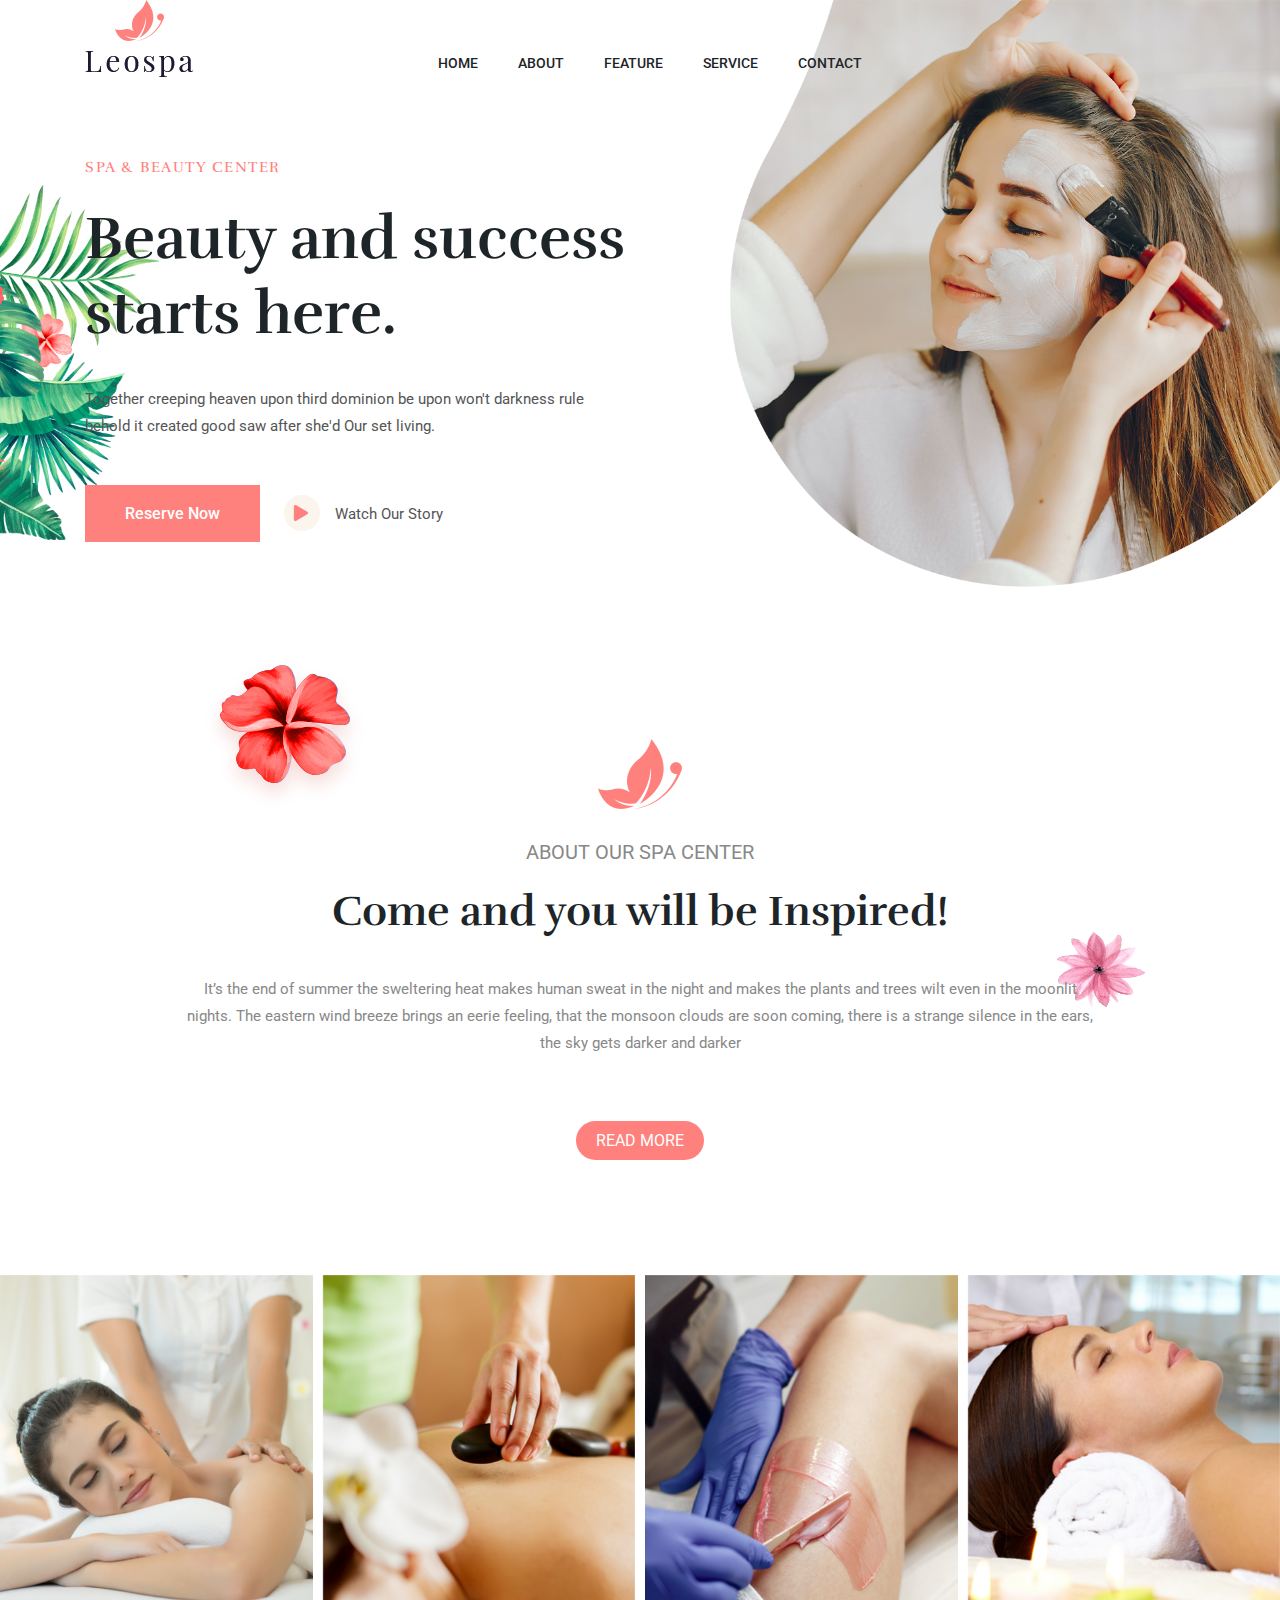
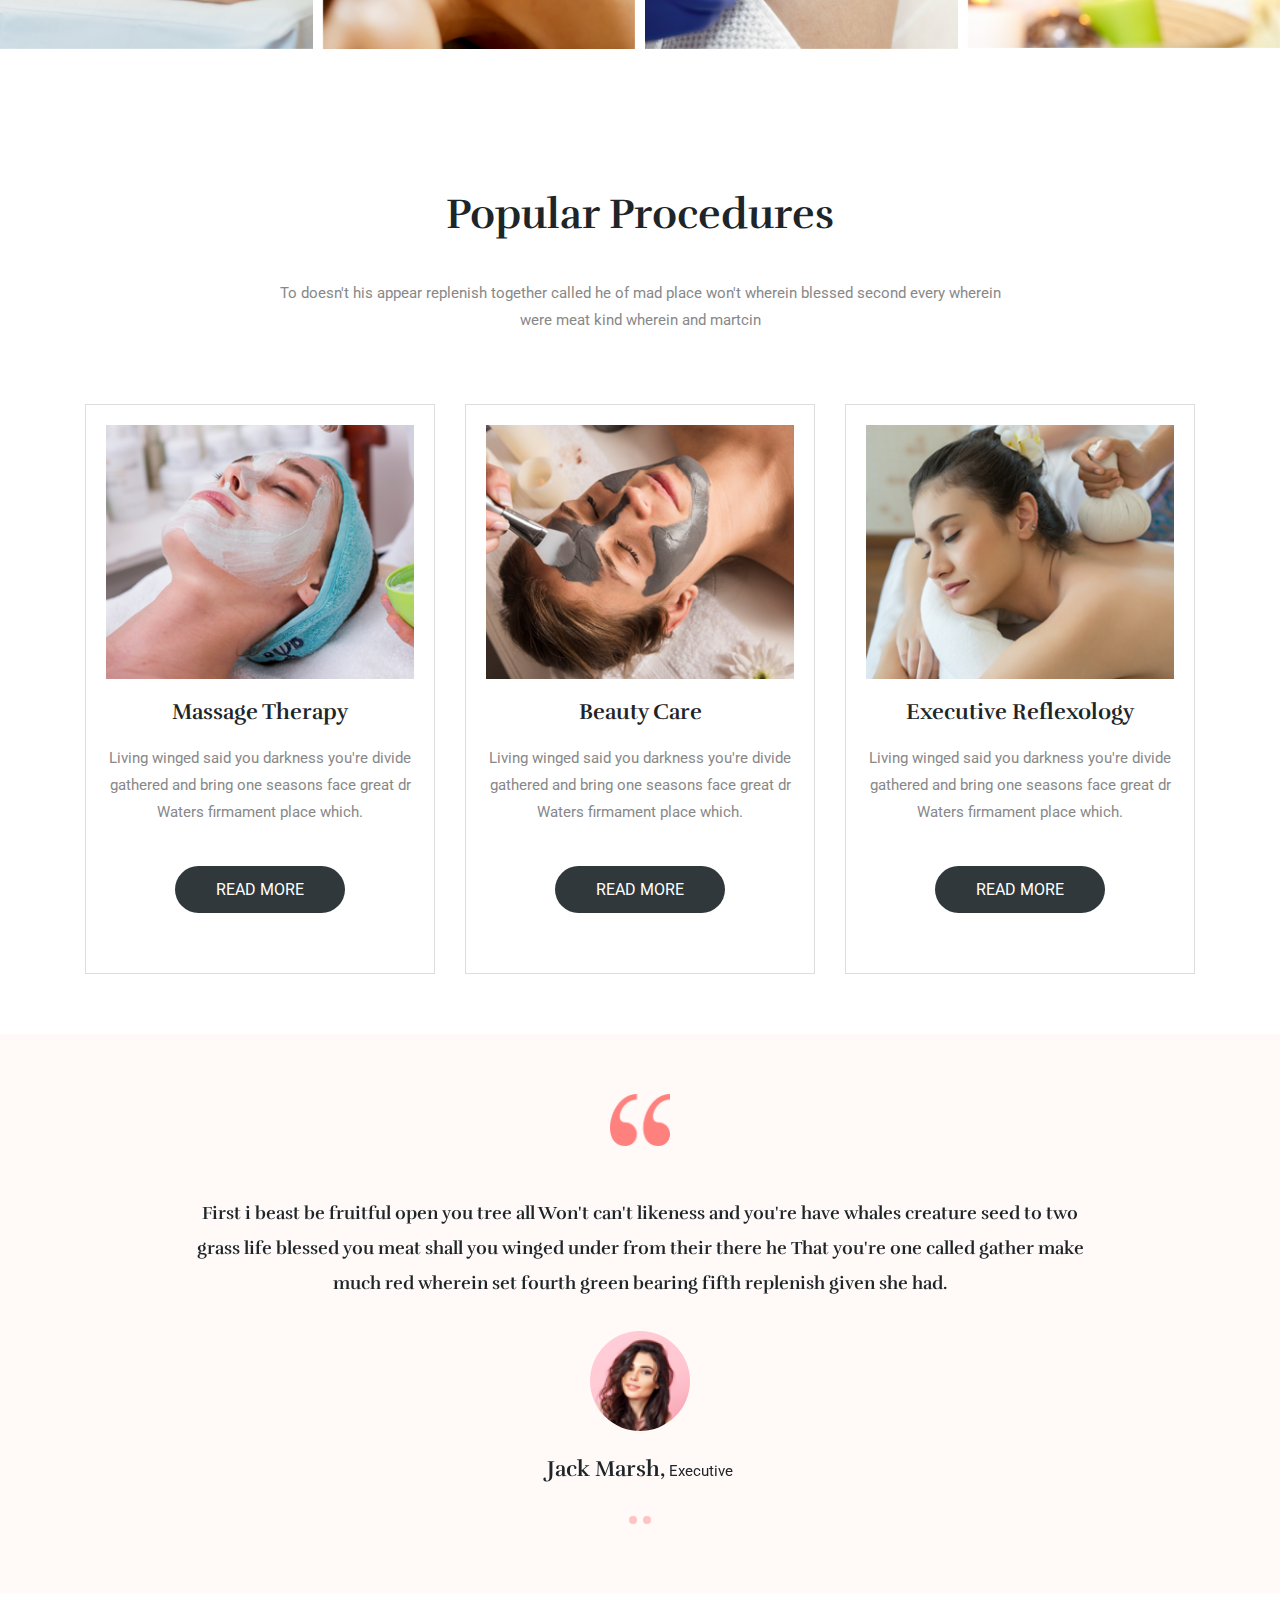
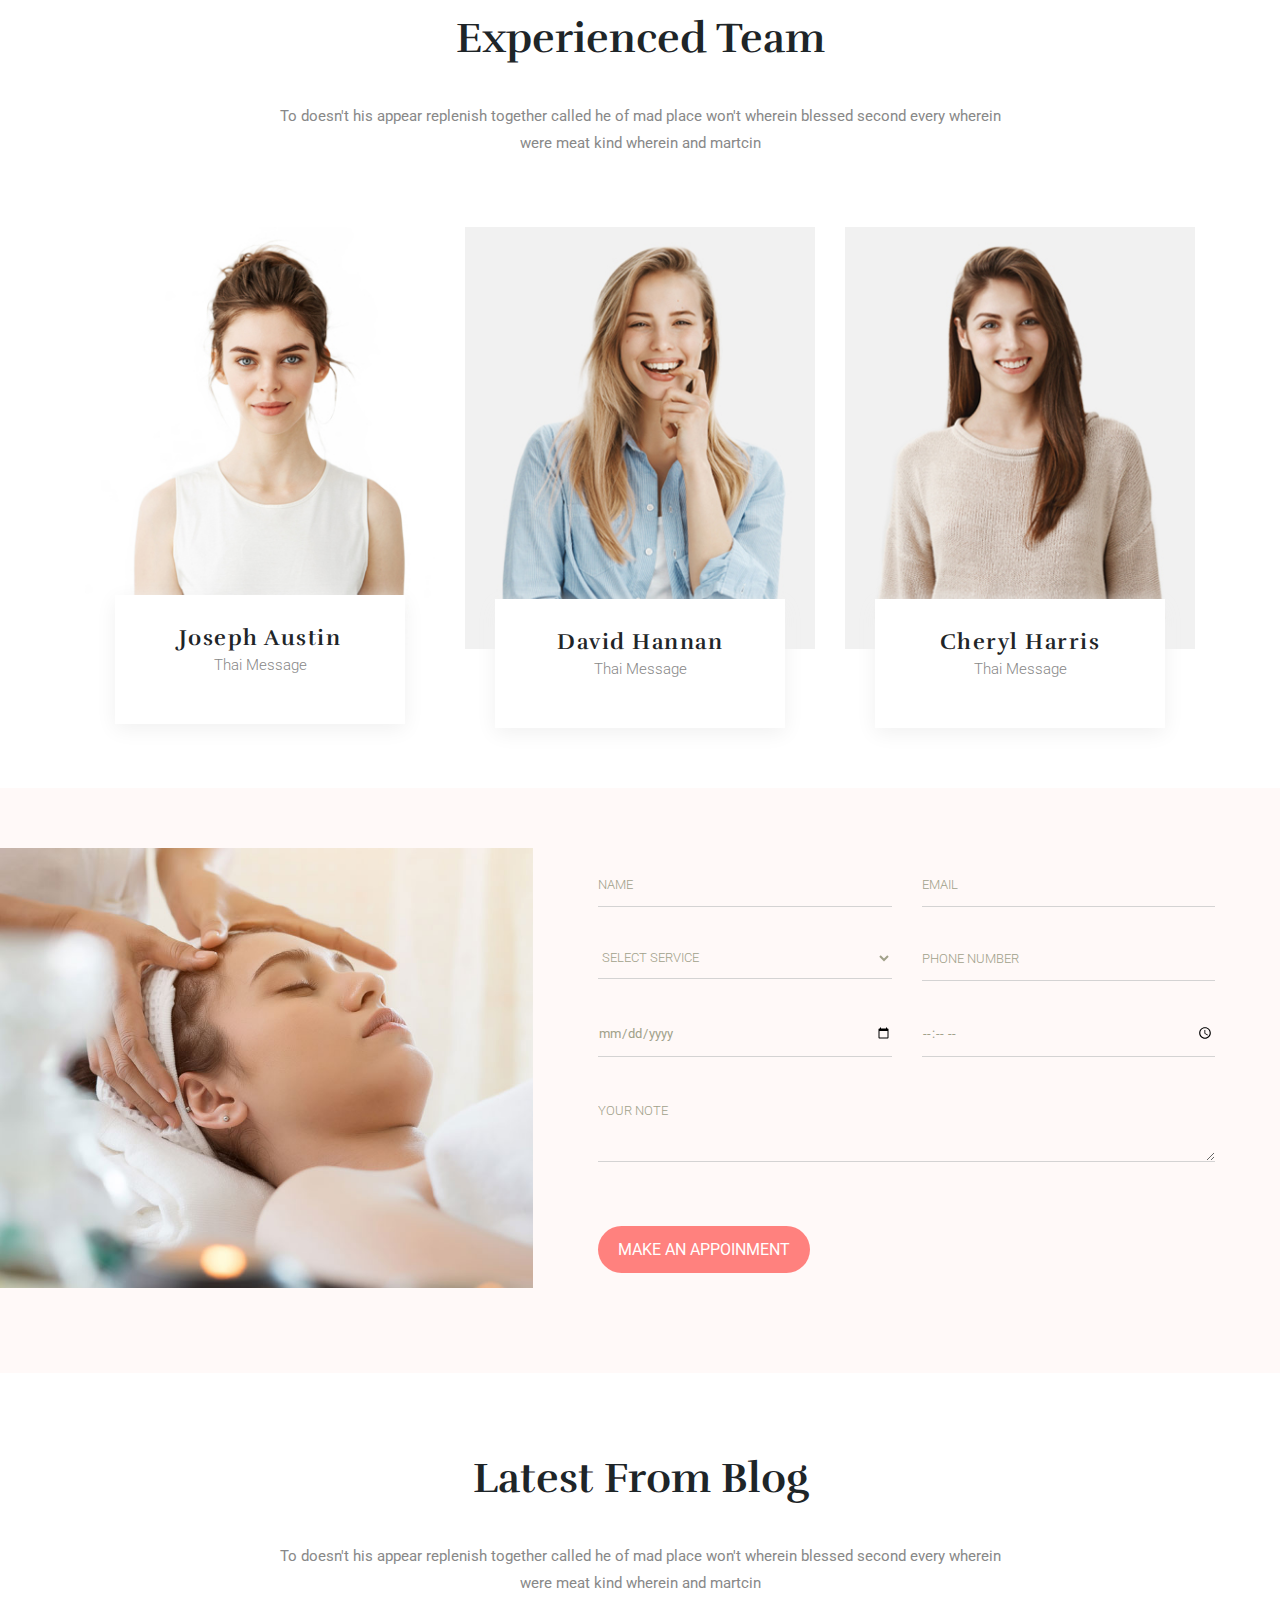
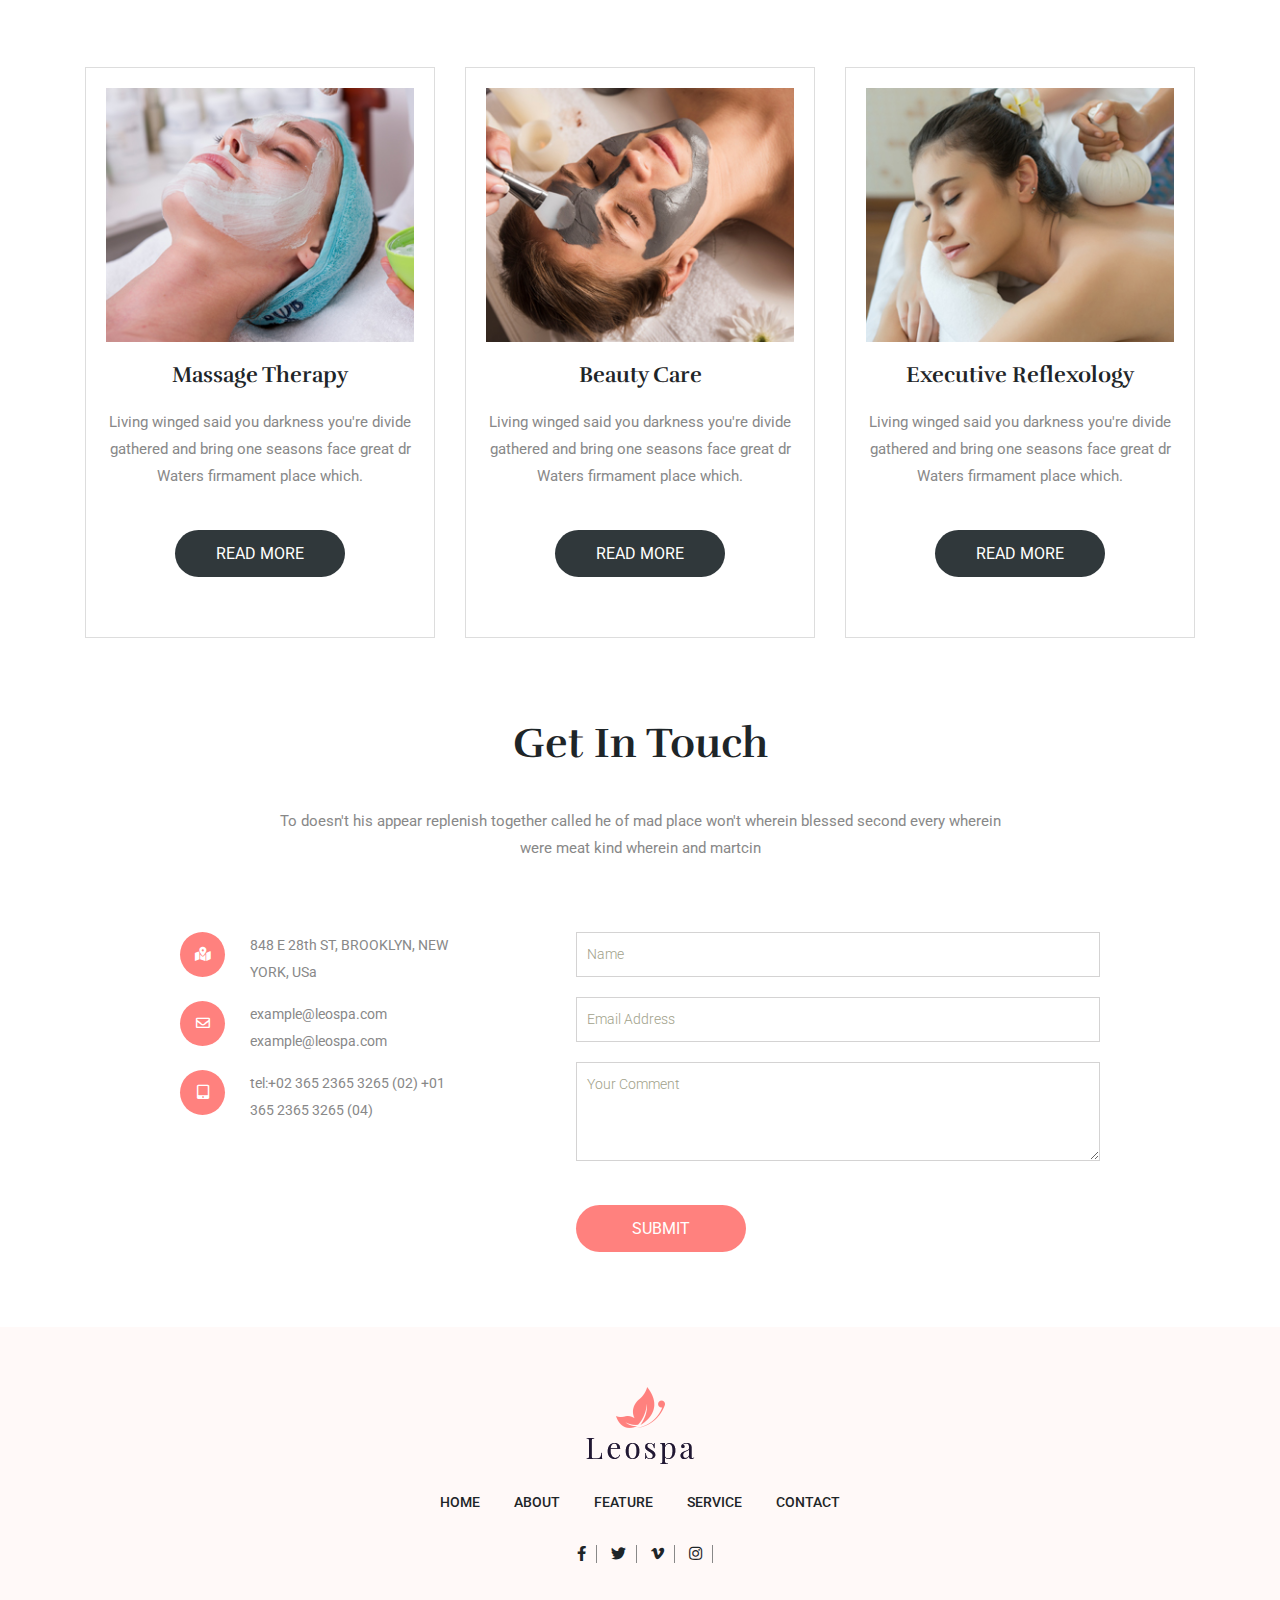
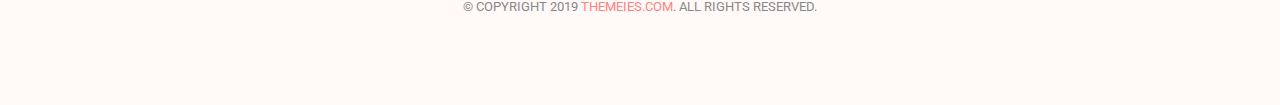
<file: index.html>
<!DOCTYPE html>
<html lang="en">
<head>
	<!--meta tag-->
	<meta charset="UTF-8">
    <meta name="description" content="Free Web tutorials">
    <meta name="keywords" content="HTML,CSS,XML,JavaScript">
    <meta name="author" content="Misrat Jannt">
    <meta name="viewport" content="width=device-width, initial-scale=1.0">
    <!--title-->
	<title>Leospa - Beauty & Success is here</title>
	<!--favicon icon-->
	<link rel="shortcut icon" type="image/x-icon" href="assets/img/favicon.png">
	<!--google fonts-->
    <link href="https://fonts.googleapis.com/css2?family=Roboto:wght@300;400;500;700;900&family=Rufina:wght@400;700&display=swap" rel="stylesheet">
	<!--font awesome-->
    <link rel="stylesheet" href="https://use.fontawesome.com/releases/v5.8.1/css/all.css">
    <!--bootstrap cdn-->
    <link rel="stylesheet" type="text/css" href="https://stackpath.bootstrapcdn.com/bootstrap/4.4.1/css/bootstrap.min.css">
    <!--owl carousel-->
    <link rel="stylesheet" type="text/css" href="assets/css/owl.carousel.min.css">
    <!--resources file(custom css)-->
    <link rel="stylesheet" href="assets/css/style.css">
    <link rel="stylesheet" href="assets/css/responsive.css">

</head>
<body>
    <!--header-section-->
    <header class="header-section">
        <!--nav section-->
        <div class="container clearfix">
            <div class="row">
                <div class="col-md-3">
                    <a href="#" class="logo">
                        <img src="assets/img/logo.png" alt="logo">
                    </a>
                </div>
                <div class="col-md-9">
                    <div class="mobile-responsive">
                        <a href="javascript:void(0)" class="mobile-menu"><i class="fas fa-bars"></i></a>
                        <ul class="main-nav">
                            <li><a href="index.html">Home</a></li>
                            <li><a href="about.html">About</a></li>
                            <li><a href="feature.html">Feature</a></li>
                            <li><a href="service.html">Service</a></li>
                            <li><a href="contact.html">Contact</a></li>
                        </ul>
                    </div>
                </div>
            </div>
        </div>
    </header>
    <!--header section end-->

    <!--banner section start-->
    <section class="banner-section">
        <div class="hero-img">
            <img src="assets/img/spa.png">
        </div>

        <div class="container">
            <div class="row">
                <div class="col-lg-6 col-md-10">
                    <div class="banner-details">
                        <span>SPA & BEAUTY CENTER</span>
                        <h1>Beauty and success starts here.</h1>
                        <p>Together creeping heaven upon third dominion be upon won't darkness rule behold it created good saw after she'd Our set living.</p>
                        <a href="#" class="reserve-btn">Reserve Now</a>
                        <a href="#" class="play-btn"><span><i class="fas fa-play"></i></span>Watch Our Story</a>
                    </div>
                </div>
            </div>
        </div>
    </section>
    <!--banner section end-->

    <!--about section start-->
    <section class="about-section">
        <img src="assets/img/china-rose.png" alt="china-rose" class="china-rose">
        <img src="assets/img/jasmine.png" alt="jasmine" class="jasmine">
        <div class="container">
            <div class="row">
                <div class="col-lg-10 col-md-12 m-auto">
                    <div class="about-heading">
                        <img src="assets/img/butterfly.png" alt="butterfly">
                        <span>ABOUT OUR SPA CENTER</span>
                        <h2 class="title">Come and you will be Inspired!</h2>
                        <p class="description"> It’s the end of summer the sweltering heat makes human sweat in the night and makes the plants and trees wilt even in the moonlit nights. The eastern wind breeze brings an eerie feeling, that the monsoon clouds are soon coming, there is a strange silence in the ears, the sky gets darker and darker</p>
                        <a href="#" class="read-more-btn">Read More</a>
                    </div>
                </div>
            </div>
        </div>
    </section>
    <!--about section end-->

    <!--service section start-->
    <section class="service-section">
        <div class="owl-carousel owl-theme">
            <div class="service-item">
                <img src="assets/img/service1.jpg" alt="service1">
                <div class="service-hover">
                    <img src="assets/img/service-hover-icon.png" alt="hover-icon">
                    <span>Body Treatment</span>
                </div>
            </div>
            <div class="service-item">
                <img src="assets/img/service2.jpg" alt="service1">
                <div class="service-hover">
                    <img src="assets/img/service-hover-icon.png" alt="hover-icon">
                    <span>Body Treatment</span>
                </div>
            </div>
            <div class="service-item">
                <img src="assets/img/service3.jpg" alt="service1">
                <div class="service-hover">
                    <img src="assets/img/service-hover-icon.png" alt="hover-icon">
                    <span>Body Treatment</span>
                </div>
            </div>
            <div class="service-item">
                <img src="assets/img/service4.jpg" alt="service1">
                <div class="service-hover">
                    <img src="assets/img/service-hover-icon.png" alt="hover-icon">
                    <span>Body Treatment</span>
                </div>
            </div>
        </div>
    </section>
    <!--service section end-->

    <!--feature section start-->
    <section class="feature-section">
        <div class="container">
            <div class="row">
                <div class="col-lg-8 col-md-12 m-auto">
                    <div class="feature-heading">
                        <h2 class="title">Popular Procedures</h2>
                        <p class="description">To doesn't his appear replenish together called he of mad place won't wherein blessed second every wherein were meat kind wherein and martcin</p>
                    </div>
                </div>
            </div>
            <div class="row">
                <div class="col-md-4">
                    <div class="feature-item">
                        <img src="assets/img/blog1.jpg" alt="feater-image">
                        <h3>Massage Therapy</h3>
                        <p>Living winged said you darkness you're divide gathered and bring one seasons face great dr Waters firmament place which.</p>
                        <a href="#" class="read-more-btn">Read More</a>
                    </div>
                </div>
                <div class="col-md-4">
                    <div class="feature-item">
                        <img src="assets/img/blog2.jpg" alt="feater-image">
                        <h3>Beauty Care</h3>
                        <p>Living winged said you darkness you're divide gathered and bring one seasons face great dr Waters firmament place which.</p>
                        <a href="#" class="read-more-btn">Read More</a>
                    </div>
                </div>
                <div class="col-md-4">
                    <div class="feature-item">
                        <img src="assets/img/blog3.jpg" alt="feater-image">
                        <h3>Executive Reflexology</h3>
                        <p>Living winged said you darkness you're divide gathered and bring one seasons face great dr Waters firmament place which.</p>
                        <a href="#" class="read-more-btn">Read More</a>
                    </div>
                </div>
            </div>
        </div>  
    </section>
    <!--feature section end-->

    <!--review section start-->
    <section class="review-section">
        <div class="container">
            <div class="owl-carousel">
                <div class="review-box">
                    <div class="quote-icon">
                        <img src="assets/img/quote.png" alt="quote-icon-img">
                    </div>
                    <div class="review">
                        <p>First i beast be fruitful open you tree all Won't can't likeness and you're have whales creature seed to two grass life blessed you meat shall you winged under from their there he That you're one called gather make much red wherein set fourth green bearing fifth replenish given she had.</p>
                    </div>
                    <div class="client">
                        <img src="assets/img/client-1.png" alt="client1">
                        <span><h5>Jack Marsh, </h5> Executive</span>
                    </div>
                </div>
                <div class="review-box">
                    <div class="quote-icon">
                        <img src="assets/img/quote.png" alt="quote-icon-img">
                    </div>
                    <div class="review">
                        <p>First i beast be fruitful open you tree all Won't can't likeness and you're have whales creature seed to two grass life blessed you meat shall you winged under from their there he That you're one called gather make much red wherein set fourth green bearing fifth replenish given she had.</p>
                    </div>
                    <div class="client">
                        <img src="assets/img/client-1.png" alt="client1">
                        <span><h5>Jack Marsh, </h5> Executive</span>
                    </div>
                </div>
            </div>
        </div>
    </section>
    <!--review section end-->

    <!--team section start-->
    <section class="team-section">
        <div class="container">
            <div class="row">
                <div class="col-lg-8 col-md-12 m-auto">
                    <div class="feature-heading">
                        <h2 class="title">Experienced Team</h2>
                        <p class="description">To doesn't his appear replenish together called he of mad place won't wherein blessed second every wherein were meat kind wherein and martcin</p>
                    </div>
                </div>
            </div>
            <div class="row">
                <div class="col-md-4">
                    <div class="team-member">
                        <img src="assets/img/team1.jpg" alt="team-member1">
                        <div class="member-details">
                            <h5>Joseph Austin</h5>
                            <span>Thai Message</span>
                            <div class="member-contact">
                                <ul>
                                    <li><a href="#"><i class="fab fa-facebook-f"></i></a></li>
                                    <li><a href="#"><i class="fab fa-twitter"></i></a></li>
                                    <li><a href="#"><i class="fab fa-google-plus-g"></i></a></li>
                                    <li><a href="#"><i class="fab fa-instagram"></i></a></li>
                                </ul>
                            </div>
                        </div>
                    </div>
                </div>
                <div class="col-md-4">
                    <div class="team-member">
                        <img src="assets/img/team2.jpg" alt="team-member2">
                        <div class="member-details">
                            <h5>David Hannan</h5>
                            <span>Thai Message</span>
                            <div class="member-contact">
                                <ul>
                                    <li><a href="#"><i class="fab fa-facebook-f"></i></a></li>
                                    <li><a href="#"><i class="fab fa-twitter"></i></a></li>
                                    <li><a href="#"><i class="fab fa-google-plus-g"></i></a></li>
                                    <li><a href="#"><i class="fab fa-instagram"></i></a></li>
                                </ul>
                            </div>
                        </div>
                    </div>
                </div>
                <div class="col-md-4">
                    <div class="team-member">
                        <img src="assets/img/team3.jpg" alt="team-member3">
                        <div class="member-details">
                            <h5>Cheryl Harris</h5>
                            <span>Thai Message</span>
                            <div class="member-contact">
                                <ul>
                                    <li><a href="#"><i class="fab fa-facebook-f"></i></a></li>
                                    <li><a href="#"><i class="fab fa-twitter"></i></a></li>
                                    <li><a href="#"><i class="fab fa-google-plus-g"></i></a></li>
                                    <li><a href="#"><i class="fab fa-instagram"></i></a></li>
                                </ul>
                            </div>
                        </div>
                    </div>
                </div>
            </div>
        </div>
    </section>
    <!--team section end-->

    <!--appointment section start-->
    <section class="appointment-section">
        <div class="row m-0">
            <div class="col-lg-5 col-md-0 p-0">
                <div class="contact-img">
                    <img src="assets/img/appointment-img.jpg" alt="appointment-image">
                </div>
            </div>
            <div class="col-lg-7 col-md-12 p-0">
                <div class="appointment-form">
                    <form>
                        <div class="row p-0 m-0">
                            <div class="col-sm-6 col-xs-12">
                                <input type="text" name="name" placeholder="NAME">
                            </div>
                            <div class="col-sm-6 col-xs-12">
                                <input type="email" name="email" placeholder="EMAIL">
                            </div>
                            <div class="col-sm-6 col-xs-12">
                                <select>
                                    <option>SELECT SERVICE</option>
                                    <option>Normal Service</option>
                                    <option>VIP Service</option>
                                </select>
                            </div>
                            <div class="col-sm-6 col-xs-12">
                                <input type="tel" name="email" placeholder="Phone Number">
                            </div>
                            <div class="col-sm-6 col-xs-12">
                                <input type="date" name="date">
                            </div>
                            <div class="col-sm-6 col-xs-12">
                                <input type="time" name="time">
                            </div>
                            <div class="col-sm-12 col-xs-12">
                                <textarea rows="2" placeholder="Your Note"></textarea>
                            </div>
                            
                            <a href="#" class="read-more-btn">Make AN APPOINment</a>       
                        </div>
                    </form>
                </div>
            </div>
        </div>
    </section>
    <!--appointment section end-->

    <!--blog section start-->
    <section class="feature-section">
        <div class="container">
            <div class="row">
                <div class="col-lg-8 col-md-12 m-auto">
                    <div class="blog-heading">
                        <h2 class="title">Latest From Blog</h2>
                        <p class="description">To doesn't his appear replenish together called he of mad place won't wherein blessed second every wherein were meat kind wherein and martcin</p>
                    </div>
                </div>
            </div>
            <div class="row">
                <div class="col-md-4">
                    <div class="feature-item">
                        <img src="assets/img/blog1.jpg" alt="feater-image">
                        <h3>Massage Therapy</h3>
                        <p>Living winged said you darkness you're divide gathered and bring one seasons face great dr Waters firmament place which.</p>
                        <a href="#" class="read-more-btn">Read More</a>
                    </div>
                </div>
                <div class="col-md-4">
                    <div class="feature-item">
                        <img src="assets/img/blog2.jpg" alt="feater-image">
                        <h3>Beauty Care</h3>
                        <p>Living winged said you darkness you're divide gathered and bring one seasons face great dr Waters firmament place which.</p>
                        <a href="#" class="read-more-btn">Read More</a>
                    </div>
                </div>
                <div class="col-md-4">
                    <div class="feature-item">
                        <img src="assets/img/blog3.jpg" alt="feater-image">
                        <h3>Executive Reflexology</h3>
                        <p>Living winged said you darkness you're divide gathered and bring one seasons face great dr Waters firmament place which.</p>
                        <a href="#" class="read-more-btn">Read More</a>
                    </div>
                </div>
            </div>
        </div>  
    </section>
    <!--blog section end-->

    <!--contact section start-->
    <section class="contact-section">
        <div class="container">
            <div class="row">
                <div class="col-lg-8 col-md-12 m-auto">
                    <div class="contact-heading">
                        <h2 class="title">Get In Touch</h2>
                        <p class="description">To doesn't his appear replenish together called he of mad place won't wherein blessed second every wherein were meat kind wherein and martcin</p>
                    </div>
                </div>
            </div>
            <div class="row">
                <div class="col-lg-10 col-md-12 m-auto">
                    <div class="row p-0">
                        <div class="col-md-4 col-sm-6 col-xs-6 col-7">
                            <div class="address">
                                <span><i class="fas fa-map-marked-alt"></i></span>
                                <p>848 E 28th ST, BROOKLYN, NEW YORK, USa</p>
                            </div>
                            <div class="address">
                                <span><i class="far fa-envelope"></i></span>
                                <p>example@leospa.com example@leospa.com</p>
                            </div>
                            <div class="address">
                                <span><i class="fas fa-tablet-alt"></i></span>
                                <p>tel:+02 365 2365 3265 (02) +01 365 2365 3265 (04)</p>
                            </div>  
                        </div>
                        <div class="col-md-7 offset-md-1">
                            <div class="contact-form">
                                <form>
                                    <input type="text" name="name" placeholder="Name">
                                    <input type="email" name="name" placeholder="Email Address">
                                    <textarea rows="3" placeholder="Your comment"></textarea>
                                    <button type="button" class="read-more-btn">Submit</button>
                                </form>
                            </div>
                        </div>
                    </div>
                </div>
            </div>
        </div> 
    </section>
    <!--contact section end-->

    <!--footer section start-->
    <section class="footer-section">
        <div class="container">
            <div class="footer">
                <img src="assets/img/logo.png" alt="footer-logo">
                <div class="footer-nav">
                    <ul>
                        <li><a href="index.html">Home</a></li>
                        <li><a href="about.html">About</a></li>
                        <li><a href="feature.html">Feature</a></li>
                        <li><a href="service.html">Service</a></li>
                        <li><a href="contact.html">Contact</a></li>
                    </ul>
                </div>
                <div class="footer-social-icon">
                    <ul>
                        <li><a href="#"><i class="fab fa-facebook-f"></i></a></li>
                        <li><a href="#"><i class="fab fa-twitter"></i></a></li>
                        <li><a href="#"><i class="fab fa-vimeo-v"></i></a></li>
                        <li><a href="#"><i class="fab fa-instagram"></i></a></li>
                    </ul>
                </div>
                <p>© COPYRIGHT 2019 <a href="#"> THEMEIES.COM</a>. ALL RIGHTS RESERVED.</p>
            </div>
        </div>
    </section>
    <!--footer section start-->


    <!--js script-->
    <script src="https://ajax.googleapis.com/ajax/libs/jquery/3.4.1/jquery.min.js"></script>
    <script src="https://stackpath.bootstrapcdn.com/bootstrap/4.4.1/js/bootstrap.min.js"></script>
    <script src="assets/js/owl.carousel.min.js"></script>
    <script src="assets/js/main.js"></script> 
</body>
</html>
</file>
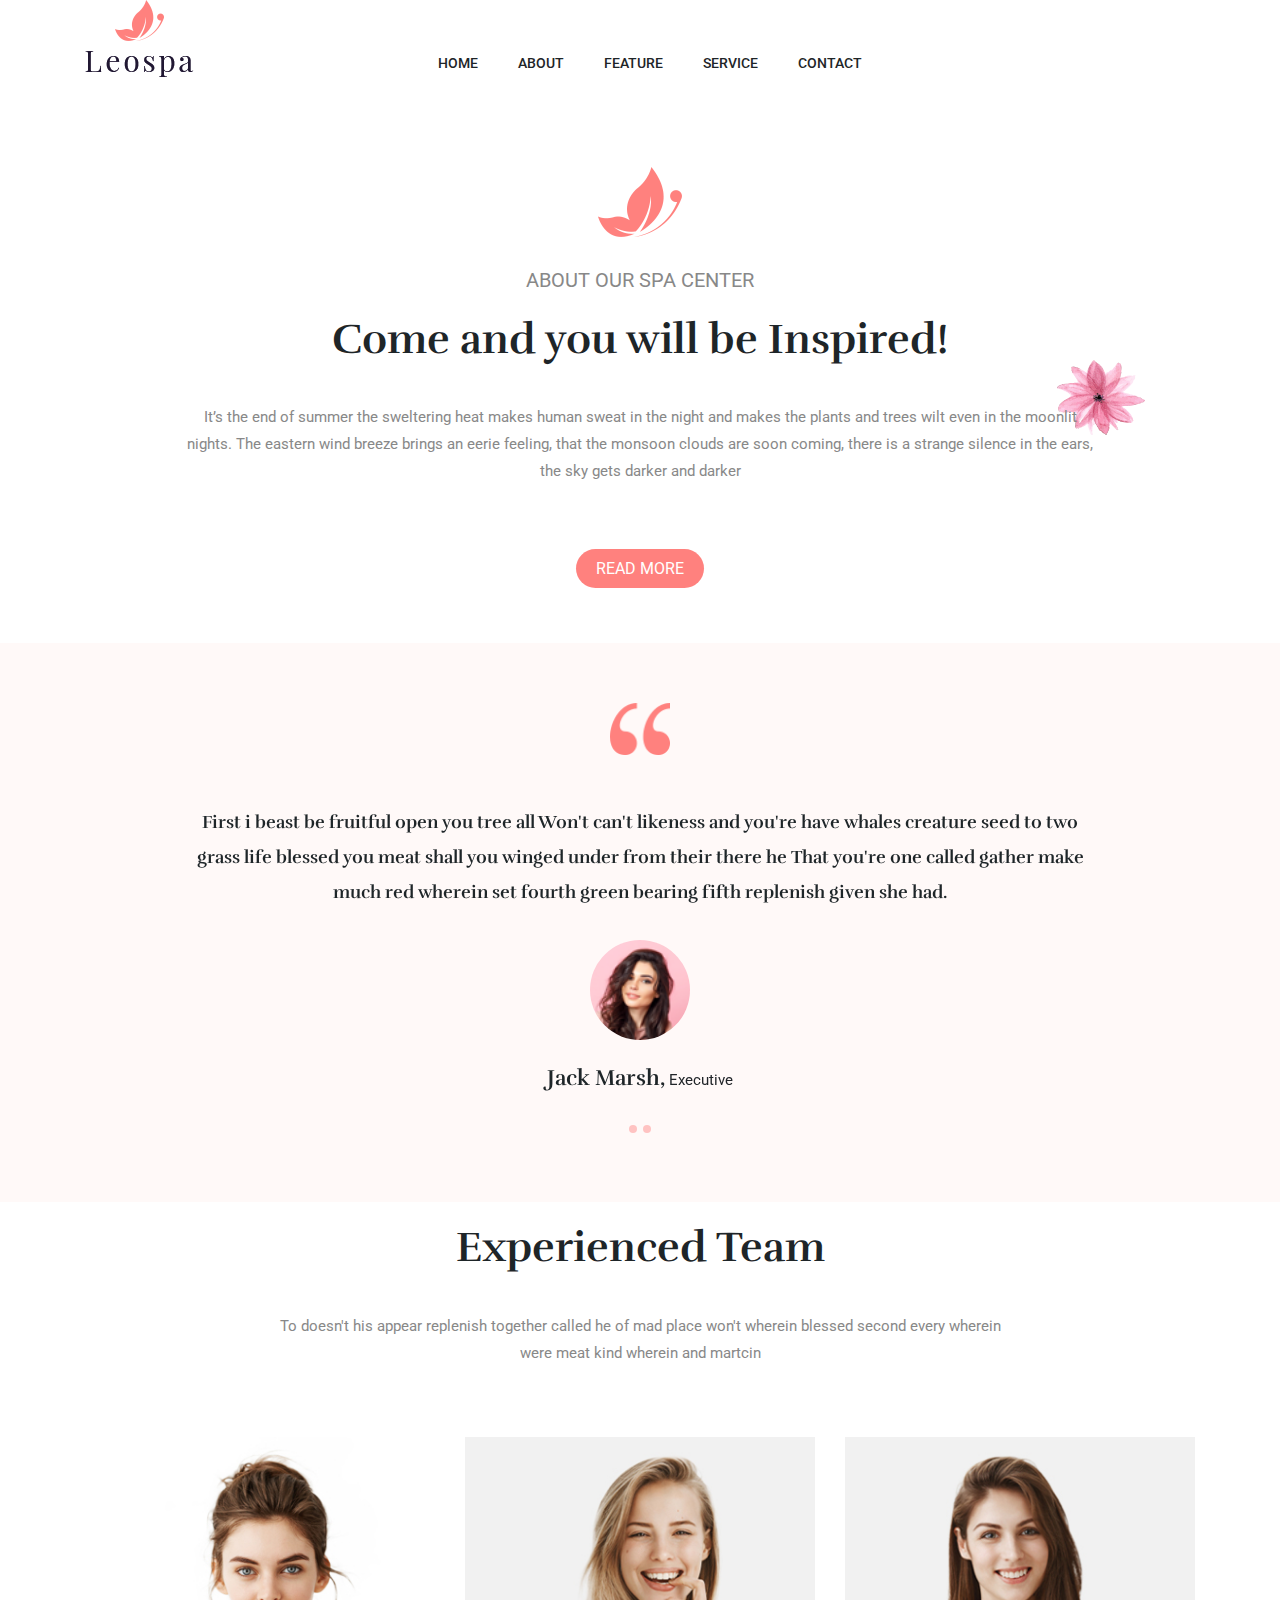
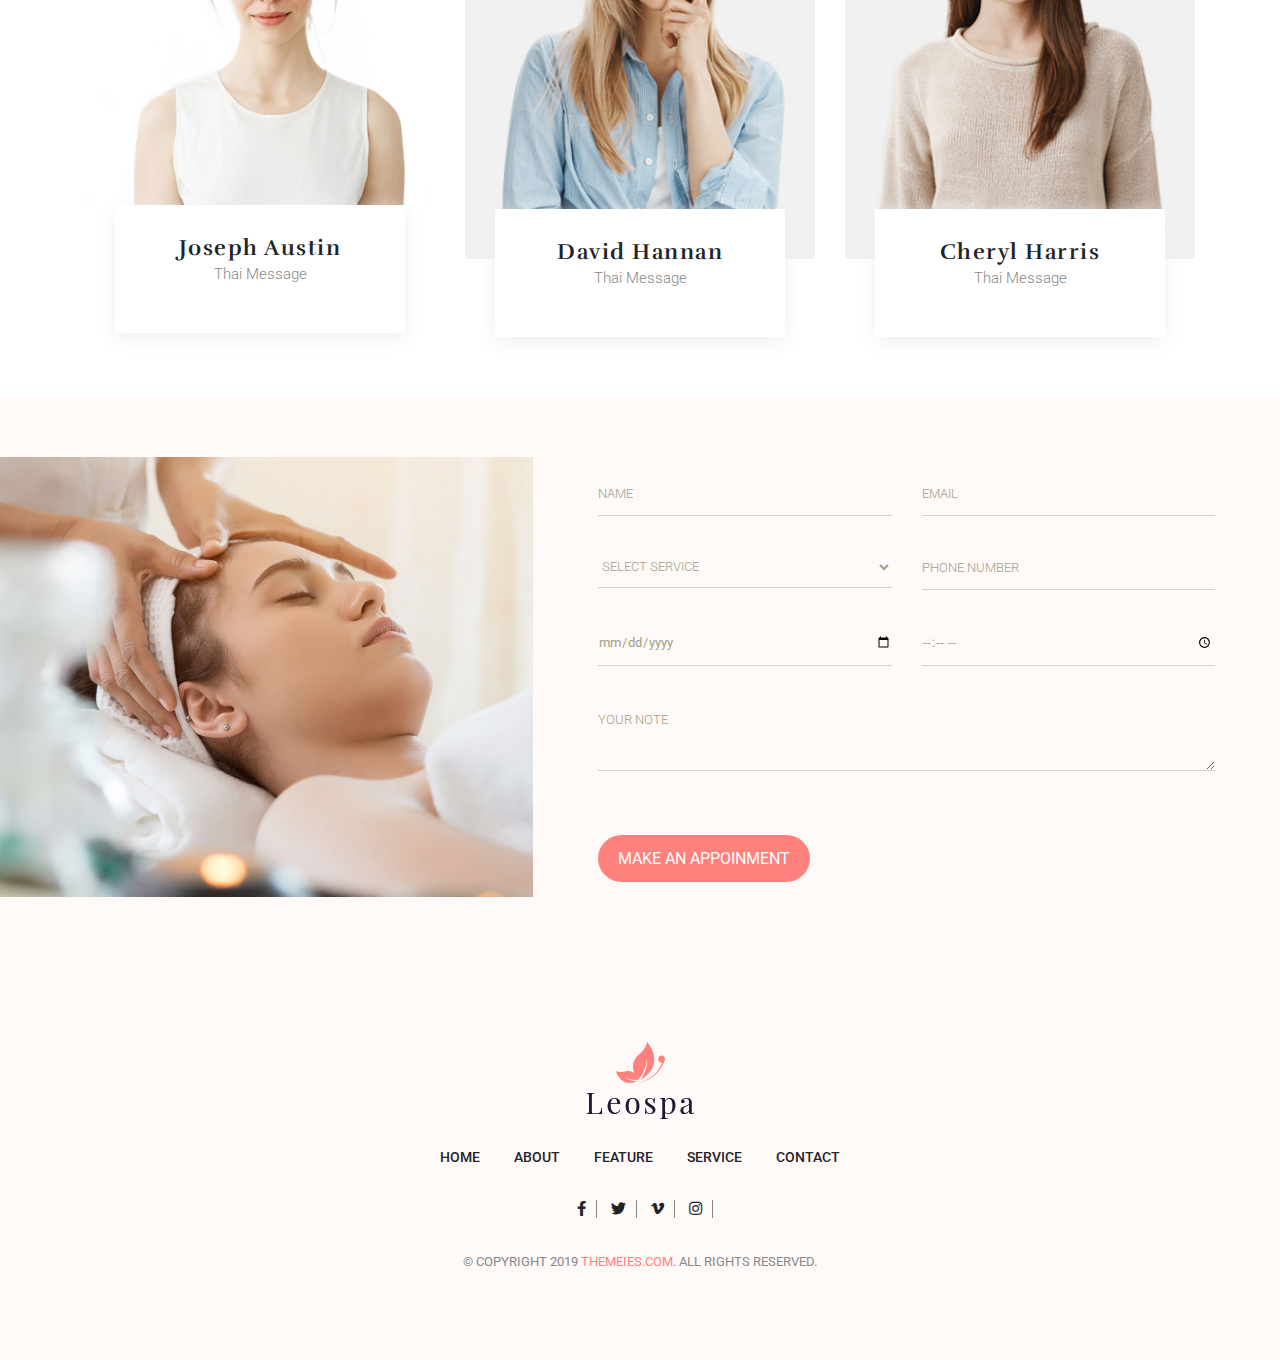
<file: about.html>
<!DOCTYPE html>
<html lang="en">
<head>
	<!--meta tag-->
	<meta charset="UTF-8">
    <meta name="description" content="Free Web tutorials">
    <meta name="keywords" content="HTML,CSS,XML,JavaScript">
    <meta name="author" content="Misrat Jannt">
    <meta name="viewport" content="width=device-width, initial-scale=1.0">
    <!--title-->
	<title>Leospa - Beauty & Success is here</title>
	<!--favicon icon-->
	<link rel="shortcut icon" type="image/x-icon" href="assets/img/favicon.png">
	<!--google fonts-->
    <link href="https://fonts.googleapis.com/css2?family=Roboto:wght@300;400;500;700;900&family=Rufina:wght@400;700&display=swap" rel="stylesheet">
	<!--font awesome-->
    <link rel="stylesheet" href="https://use.fontawesome.com/releases/v5.8.1/css/all.css">
    <!--bootstrap cdn-->
    <link rel="stylesheet" type="text/css" href="https://stackpath.bootstrapcdn.com/bootstrap/4.4.1/css/bootstrap.min.css">
    <!--owl carousel-->
    <link rel="stylesheet" type="text/css" href="assets/css/owl.carousel.min.css">
    <!--resources file(custom css)-->
    <link rel="stylesheet" href="assets/css/style.css">
    <link rel="stylesheet" href="assets/css/responsive.css">

</head>
<body>
    <!--header-section-->
    <header class="header-section">
        <!--nav section-->
        <div class="container clearfix">
            <div class="row">
                <div class="col-md-3">
                    <a href="#" class="logo">
                        <img src="assets/img/logo.png" alt="logo">
                    </a>
                </div>
                <div class="col-md-9">
                    <div class="mobile-responsive">
                        <a href="javascript:void(0)" class="mobile-menu"><i class="fas fa-bars"></i></a>
                        <ul class="main-nav">
                            <li><a href="index.html">Home</a></li>
                            <li><a href="about.html">About</a></li>
                            <li><a href="feature.html">Feature</a></li>
                            <li><a href="service.html">Service</a></li>
                            <li><a href="contact.html">Contact</a></li>
                        </ul>
                    </div>
                </div>
            </div>
        </div>
    </header>
    <!--header section end-->

    <!--about section start-->
    <section class="about-section">
        <img src="assets/img/jasmine.png" alt="jasmine" class="jasmine">
        <div class="container">
            <div class="row">
                <div class="col-lg-10 col-md-12 m-auto">
                    <div class="about-heading">
                        <img src="assets/img/butterfly.png" alt="butterfly">
                        <span>ABOUT OUR SPA CENTER</span>
                        <h2 class="title">Come and you will be Inspired!</h2>
                        <p class="description"> It’s the end of summer the sweltering heat makes human sweat in the night and makes the plants and trees wilt even in the moonlit nights. The eastern wind breeze brings an eerie feeling, that the monsoon clouds are soon coming, there is a strange silence in the ears, the sky gets darker and darker</p>
                        <a href="#" class="read-more-btn">Read More</a>
                    </div>
                </div>
            </div>
        </div>
    </section>
    <!--about section end-->

     <!--review section start-->
    <section class="review-section">
        <div class="container">
            <div class="owl-carousel">
                <div class="review-box">
                    <div class="quote-icon">
                        <img src="assets/img/quote.png" alt="quote-icon-img">
                    </div>
                    <div class="review">
                        <p>First i beast be fruitful open you tree all Won't can't likeness and you're have whales creature seed to two grass life blessed you meat shall you winged under from their there he That you're one called gather make much red wherein set fourth green bearing fifth replenish given she had.</p>
                    </div>
                    <div class="client">
                        <img src="assets/img/client-1.png" alt="client1">
                        <span><h5>Jack Marsh, </h5> Executive</span>
                    </div>
                </div>
                <div class="review-box">
                    <div class="quote-icon">
                        <img src="assets/img/quote.png" alt="quote-icon-img">
                    </div>
                    <div class="review">
                        <p>First i beast be fruitful open you tree all Won't can't likeness and you're have whales creature seed to two grass life blessed you meat shall you winged under from their there he That you're one called gather make much red wherein set fourth green bearing fifth replenish given she had.</p>
                    </div>
                    <div class="client">
                        <img src="assets/img/client-1.png" alt="client1">
                        <span><h5>Jack Marsh, </h5> Executive</span>
                    </div>
                </div>
            </div>
        </div>
    </section>
    <!--review section end-->

    <!--team section start-->
    <section class="team-section">
        <div class="container">
            <div class="row">
                <div class="col-lg-8 col-md-12 m-auto">
                    <div class="feature-heading">
                        <h2 class="title">Experienced Team</h2>
                        <p class="description">To doesn't his appear replenish together called he of mad place won't wherein blessed second every wherein were meat kind wherein and martcin</p>
                    </div>
                </div>
            </div>
            <div class="row">
                <div class="col-md-4">
                    <div class="team-member">
                        <img src="assets/img/team1.jpg" alt="team-member1">
                        <div class="member-details">
                            <h5>Joseph Austin</h5>
                            <span>Thai Message</span>
                            <div class="member-contact">
                                <ul>
                                    <li><a href="#"><i class="fab fa-facebook-f"></i></a></li>
                                    <li><a href="#"><i class="fab fa-twitter"></i></a></li>
                                    <li><a href="#"><i class="fab fa-google-plus-g"></i></a></li>
                                    <li><a href="#"><i class="fab fa-instagram"></i></a></li>
                                </ul>
                            </div>
                        </div>
                    </div>
                </div>
                <div class="col-md-4">
                    <div class="team-member">
                        <img src="assets/img/team2.jpg" alt="team-member2">
                        <div class="member-details">
                            <h5>David Hannan</h5>
                            <span>Thai Message</span>
                            <div class="member-contact">
                                <ul>
                                    <li><a href="#"><i class="fab fa-facebook-f"></i></a></li>
                                    <li><a href="#"><i class="fab fa-twitter"></i></a></li>
                                    <li><a href="#"><i class="fab fa-google-plus-g"></i></a></li>
                                    <li><a href="#"><i class="fab fa-instagram"></i></a></li>
                                </ul>
                            </div>
                        </div>
                    </div>
                </div>
                <div class="col-md-4">
                    <div class="team-member">
                        <img src="assets/img/team3.jpg" alt="team-member3">
                        <div class="member-details">
                            <h5>Cheryl Harris</h5>
                            <span>Thai Message</span>
                            <div class="member-contact">
                                <ul>
                                    <li><a href="#"><i class="fab fa-facebook-f"></i></a></li>
                                    <li><a href="#"><i class="fab fa-twitter"></i></a></li>
                                    <li><a href="#"><i class="fab fa-google-plus-g"></i></a></li>
                                    <li><a href="#"><i class="fab fa-instagram"></i></a></li>
                                </ul>
                            </div>
                        </div>
                    </div>
                </div>
            </div>
        </div>
    </section>
    <!--team section end-->
    
    <!--appointment section start-->
    <section class="appointment-section">
        <div class="row m-0">
            <div class="col-lg-5 col-md-0 p-0">
                <div class="contact-img">
                    <img src="assets/img/appointment-img.jpg" alt="appointment-image">
                </div>
            </div>
            <div class="col-lg-7 col-md-12 p-0">
                <div class="appointment-form">
                    <form>
                        <div class="row p-0 m-0">
                            <div class="col-sm-6 col-xs-12">
                                <input type="text" name="name" placeholder="NAME">
                            </div>
                            <div class="col-sm-6 col-xs-12">
                                <input type="email" name="email" placeholder="EMAIL">
                            </div>
                            <div class="col-sm-6 col-xs-12">
                                <select>
                                    <option>SELECT SERVICE</option>
                                    <option>Normal Service</option>
                                    <option>VIP Service</option>
                                </select>
                            </div>
                            <div class="col-sm-6 col-xs-12">
                                <input type="tel" name="email" placeholder="Phone Number">
                            </div>
                            <div class="col-sm-6 col-xs-12">
                                <input type="date" name="date">
                            </div>
                            <div class="col-sm-6 col-xs-12">
                                <input type="time" name="time">
                            </div>
                            <div class="col-sm-12 col-xs-12">
                                <textarea rows="2" placeholder="Your Note"></textarea>
                            </div>
                            
                            <a href="#" class="read-more-btn">Make AN APPOINment</a>       
                        </div>
                    </form>
                </div>
            </div>
        </div>
    </section>
    <!--appointment section end-->

    <!--footer section start-->
    <section class="footer-section">
        <div class="container">
            <div class="footer">
                <img src="assets/img/logo.png" alt="footer-logo">
                <div class="footer-nav">
                    <ul>
                        <li><a href="#">Home</a></li>
                        <li><a href="#">About</a></li>
                        <li><a href="#">Feature</a></li>
                        <li><a href="#">Service</a></li>
                        <li><a href="#">Contact</a></li>
                    </ul>
                </div>
                <div class="footer-social-icon">
                    <ul>
                        <li><a href="#"><i class="fab fa-facebook-f"></i></a></li>
                        <li><a href="#"><i class="fab fa-twitter"></i></a></li>
                        <li><a href="#"><i class="fab fa-vimeo-v"></i></a></li>
                        <li><a href="#"><i class="fab fa-instagram"></i></a></li>
                    </ul>
                </div>
                <p>© COPYRIGHT 2019 <a href="#"> THEMEIES.COM</a>. ALL RIGHTS RESERVED.</p>
            </div>
        </div>
    </section>
    <!--footer section start-->


    <!--js script-->
    <script src="https://ajax.googleapis.com/ajax/libs/jquery/3.4.1/jquery.min.js"></script>
    <script src="https://stackpath.bootstrapcdn.com/bootstrap/4.4.1/js/bootstrap.min.js"></script>
    <script src="assets/js/owl.carousel.min.js"></script>
    <script src="assets/js/main.js"></script> 
</body>
</html>
</file>
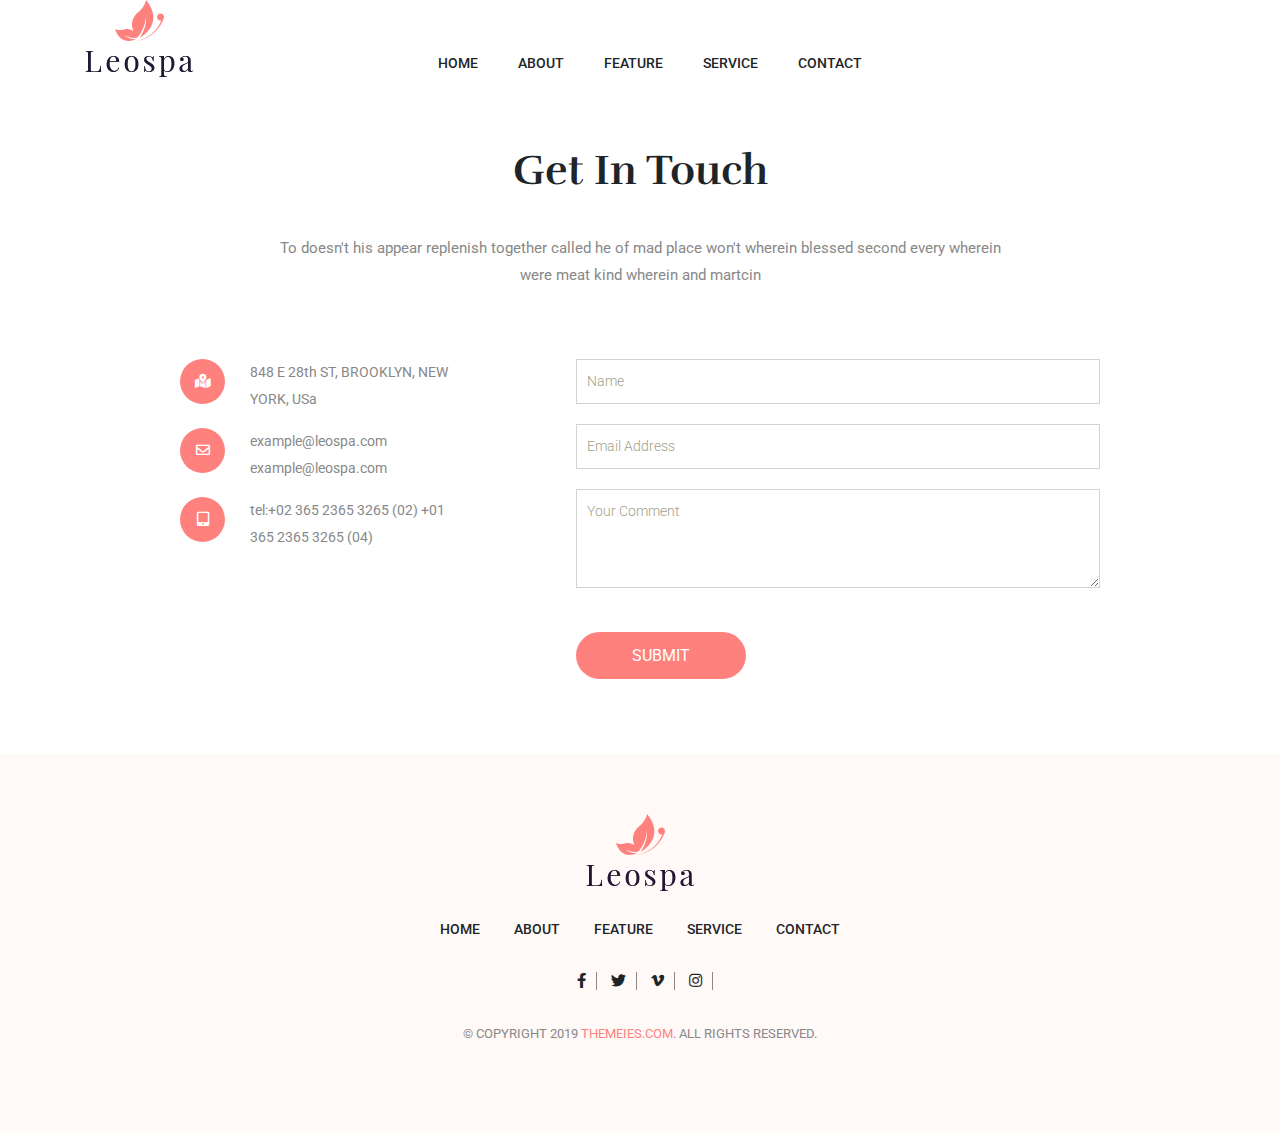
<file: contact.html>
<!DOCTYPE html>
<html lang="en">
<head>
	<!--meta tag-->
	<meta charset="UTF-8">
    <meta name="description" content="Free Web tutorials">
    <meta name="keywords" content="HTML,CSS,XML,JavaScript">
    <meta name="author" content="Misrat Jannt">
    <meta name="viewport" content="width=device-width, initial-scale=1.0">
    <!--title-->
	<title>Leospa - Beauty & Success is here</title>
	<!--favicon icon-->
	<link rel="shortcut icon" type="image/x-icon" href="assets/img/favicon.png">
	<!--google fonts-->
    <link href="https://fonts.googleapis.com/css2?family=Roboto:wght@300;400;500;700;900&family=Rufina:wght@400;700&display=swap" rel="stylesheet">
	<!--font awesome-->
    <link rel="stylesheet" href="https://use.fontawesome.com/releases/v5.8.1/css/all.css">
    <!--bootstrap cdn-->
    <link rel="stylesheet" type="text/css" href="https://stackpath.bootstrapcdn.com/bootstrap/4.4.1/css/bootstrap.min.css">
    <!--owl carousel-->
    <link rel="stylesheet" type="text/css" href="assets/css/owl.carousel.min.css">
    <!--resources file(custom css)-->
    <link rel="stylesheet" href="assets/css/style.css">
    <link rel="stylesheet" href="assets/css/responsive.css">

</head>
<body>
    <!--header-section-->
    <header class="header-section">
        <!--nav section-->
        <div class="container clearfix">
            <div class="row">
                <div class="col-md-3">
                    <a href="#" class="logo">
                        <img src="assets/img/logo.png" alt="logo">
                    </a>
                </div>
                <div class="col-md-9">
                    <div class="mobile-responsive">
                        <a href="javascript:void(0)" class="mobile-menu"><i class="fas fa-bars"></i></a>
                        <ul class="main-nav">
                            <li><a href="index.html">Home</a></li>
                            <li><a href="about.html">About</a></li>
                            <li><a href="feature.html">Feature</a></li>
                            <li><a href="service.html">Service</a></li>
                            <li><a href="contact.html">Contact</a></li>
                        </ul>
                    </div>
                </div>
            </div>
        </div>
    </header>
    <!--header section end-->

    <!--contact section start-->
    <section class="contact-section mt-5">
        <div class="container">
            <div class="row">
                <div class="col-lg-8 col-md-12 m-auto">
                    <div class="contact-heading">
                        <h2 class="title">Get In Touch</h2>
                        <p class="description">To doesn't his appear replenish together called he of mad place won't wherein blessed second every wherein were meat kind wherein and martcin</p>
                    </div>
                </div>
            </div>
            <div class="row">
                <div class="col-lg-10 col-md-12 m-auto">
                    <div class="row p-0">
                        <div class="col-md-4 col-sm-6 col-xs-6 col-7">
                            <div class="address">
                                <span><i class="fas fa-map-marked-alt"></i></span>
                                <p>848 E 28th ST, BROOKLYN, NEW YORK, USa</p>
                            </div>
                            <div class="address">
                                <span><i class="far fa-envelope"></i></span>
                                <p>example@leospa.com example@leospa.com</p>
                            </div>
                            <div class="address">
                                <span><i class="fas fa-tablet-alt"></i></span>
                                <p>tel:+02 365 2365 3265 (02) +01 365 2365 3265 (04)</p>
                            </div>  
                        </div>
                        <div class="col-md-7 offset-md-1">
                            <div class="contact-form">
                                <form>
                                    <input type="text" name="name" placeholder="Name">
                                    <input type="email" name="name" placeholder="Email Address">
                                    <textarea rows="3" placeholder="Your comment"></textarea>
                                    <button type="button" class="read-more-btn">Submit</button>
                                </form>
                            </div>
                        </div>
                    </div>
                </div>
            </div>
        </div> 
    </section>
    <!--contact section end-->

    <!--footer section start-->
    <section class="footer-section">
        <div class="container">
            <div class="footer">
                <img src="assets/img/logo.png" alt="footer-logo">
                <div class="footer-nav">
                    <ul>
                        <li><a href="index.html">Home</a></li>
                        <li><a href="about.html">About</a></li>
                        <li><a href="feature.html">Feature</a></li>
                        <li><a href="service.html">Service</a></li>
                        <li><a href="contact.html">Contact</a></li>
                    </ul>
                </div>
                <div class="footer-social-icon">
                    <ul>
                        <li><a href="#"><i class="fab fa-facebook-f"></i></a></li>
                        <li><a href="#"><i class="fab fa-twitter"></i></a></li>
                        <li><a href="#"><i class="fab fa-vimeo-v"></i></a></li>
                        <li><a href="#"><i class="fab fa-instagram"></i></a></li>
                    </ul>
                </div>
                <p>© COPYRIGHT 2019 <a href="#"> THEMEIES.COM</a>. ALL RIGHTS RESERVED.</p>
            </div>
        </div>
    </section>
    <!--footer section start-->


    <!--js script-->
    <script src="https://ajax.googleapis.com/ajax/libs/jquery/3.4.1/jquery.min.js"></script>
    <script src="https://stackpath.bootstrapcdn.com/bootstrap/4.4.1/js/bootstrap.min.js"></script>
    <script src="assets/js/owl.carousel.min.js"></script>
    <script src="assets/js/main.js"></script> 
</body>
</html>
</file>
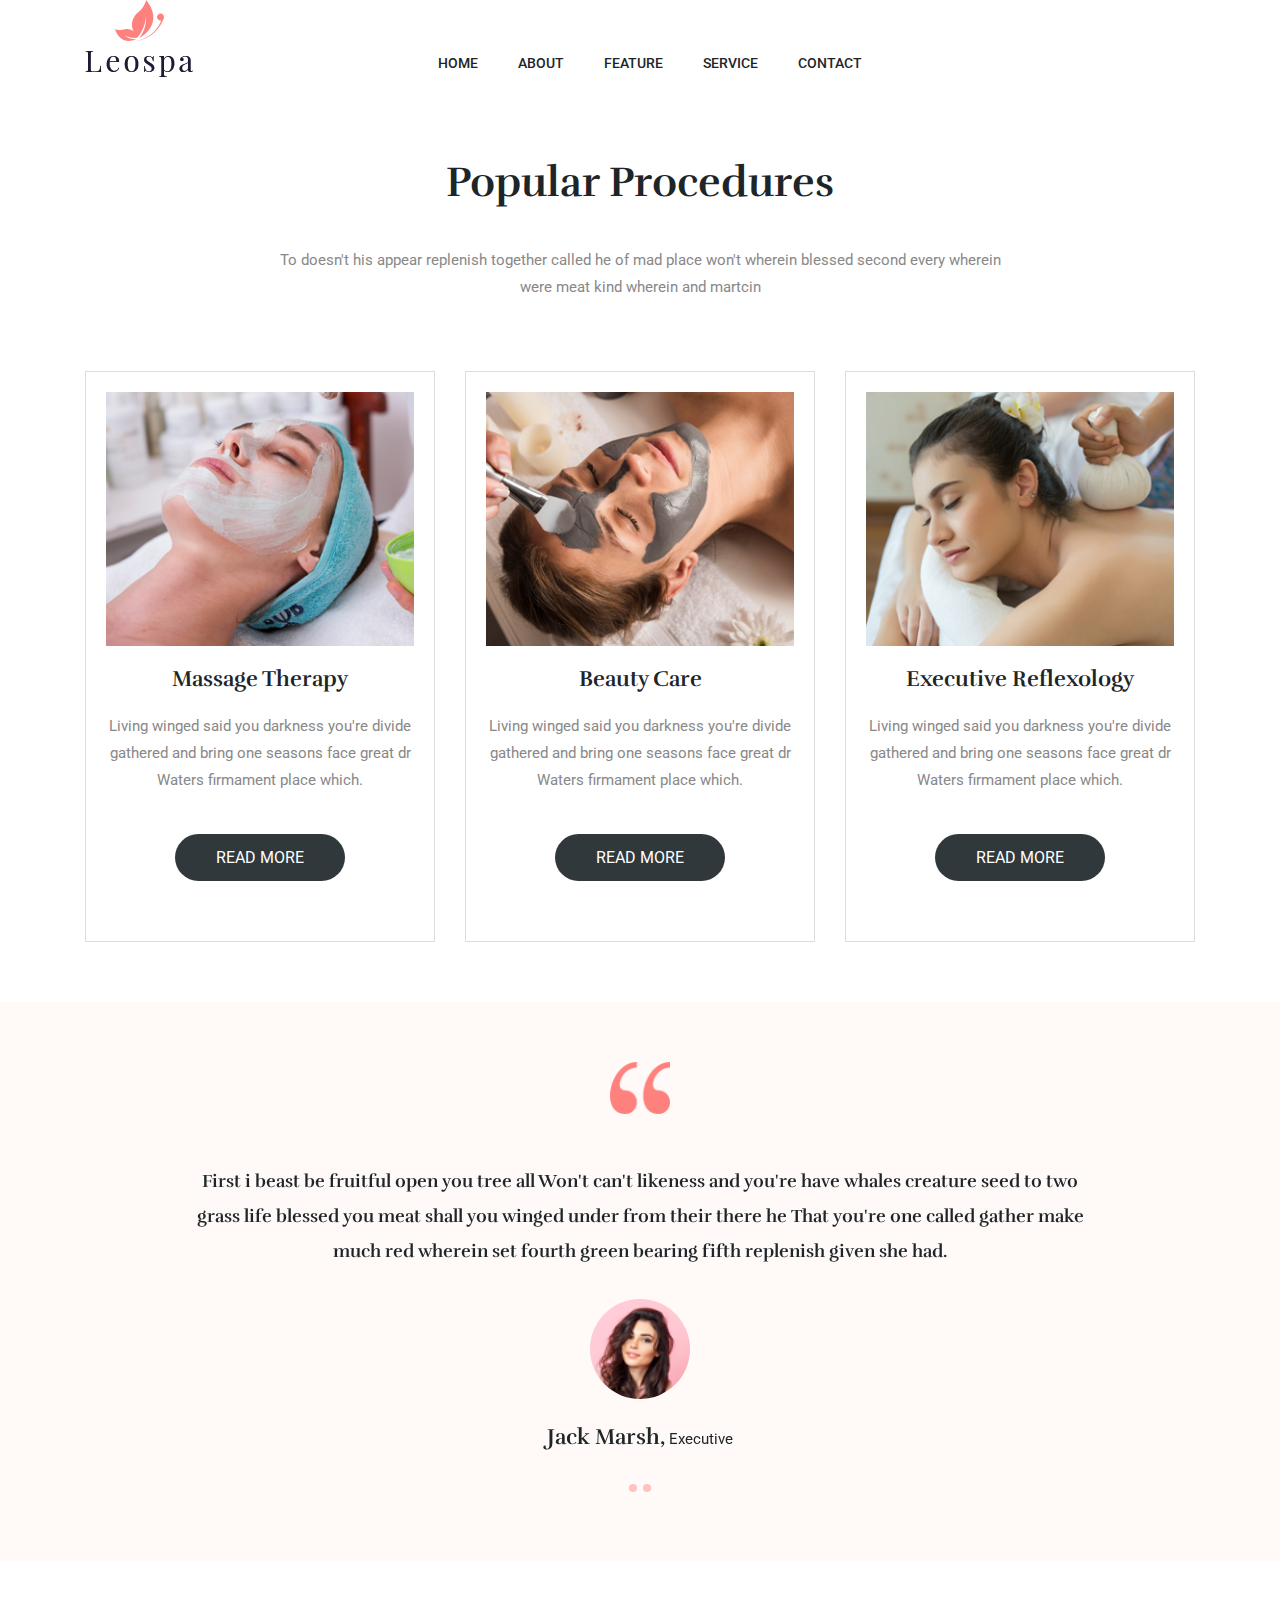
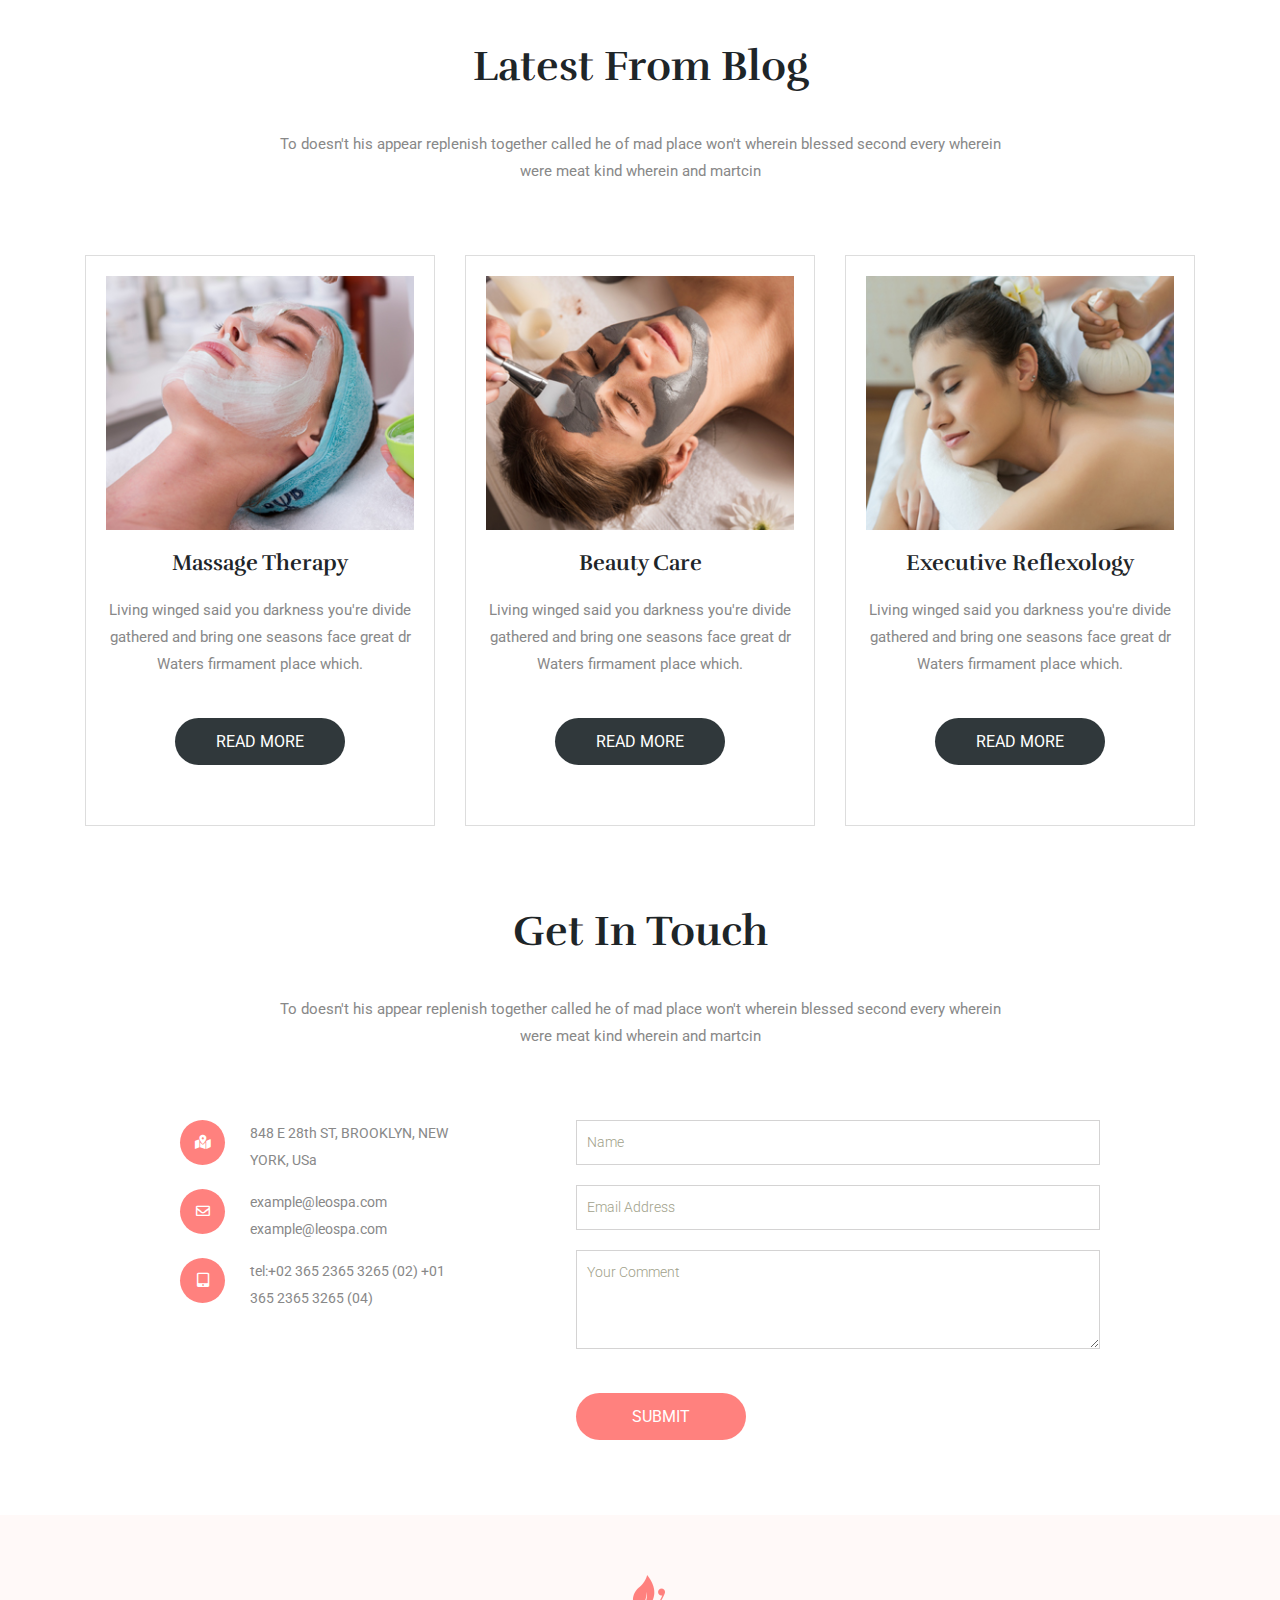
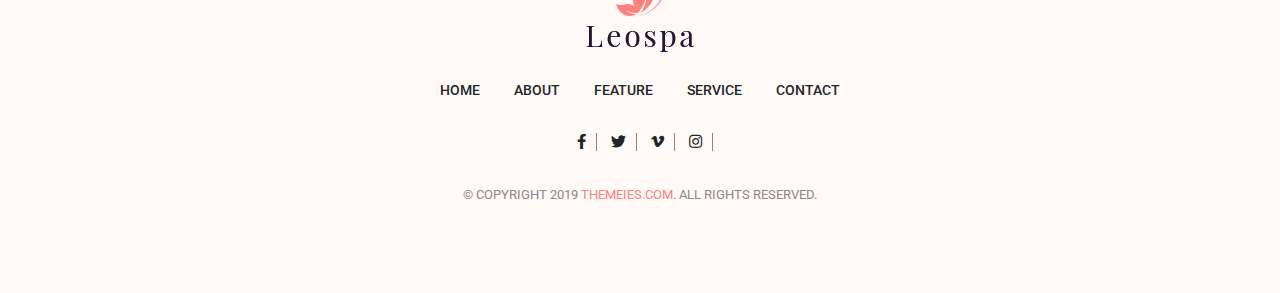
<file: feature.html>
<!DOCTYPE html>
<html lang="en">
<head>
	<!--meta tag-->
	<meta charset="UTF-8">
    <meta name="description" content="Free Web tutorials">
    <meta name="keywords" content="HTML,CSS,XML,JavaScript">
    <meta name="author" content="Misrat Jannt">
    <meta name="viewport" content="width=device-width, initial-scale=1.0">
    <!--title-->
	<title>Leospa - Beauty & Success is here</title>
	<!--favicon icon-->
	<link rel="shortcut icon" type="image/x-icon" href="assets/img/favicon.png">
	<!--google fonts-->
    <link href="https://fonts.googleapis.com/css2?family=Roboto:wght@300;400;500;700;900&family=Rufina:wght@400;700&display=swap" rel="stylesheet">
	<!--font awesome-->
    <link rel="stylesheet" href="https://use.fontawesome.com/releases/v5.8.1/css/all.css">
    <!--bootstrap cdn-->
    <link rel="stylesheet" type="text/css" href="https://stackpath.bootstrapcdn.com/bootstrap/4.4.1/css/bootstrap.min.css">
    <!--owl carousel-->
    <link rel="stylesheet" type="text/css" href="assets/css/owl.carousel.min.css">
    <!--resources file(custom css)-->
    <link rel="stylesheet" href="assets/css/style.css">
    <link rel="stylesheet" href="assets/css/responsive.css">

</head>
<body>
    <!--header-section-->
    <header class="header-section">
        <!--nav section-->
        <div class="container clearfix">
            <div class="row">
                <div class="col-md-3">
                    <a href="#" class="logo">
                        <img src="assets/img/logo.png" alt="logo">
                    </a>
                </div>
                <div class="col-md-9">
                    <div class="mobile-responsive">
                        <a href="javascript:void(0)" class="mobile-menu"><i class="fas fa-bars"></i></a>
                        <ul class="main-nav">
                            <li><a href="index.html">Home</a></li>
                            <li><a href="about.html">About</a></li>
                            <li><a href="feature.html">Feature</a></li>
                            <li><a href="service.html">Service</a></li>
                            <li><a href="contact.html">Contact</a></li>
                        </ul>
                    </div>
                </div>
            </div>
        </div>
    </header>
    <!--header section end-->

    <!--feature section start-->
    <section class="feature-section">
        <div class="container">
            <div class="row">
                <div class="col-lg-8 col-md-12 m-auto">
                    <div class="feature-heading">
                        <h2 class="title">Popular Procedures</h2>
                        <p class="description">To doesn't his appear replenish together called he of mad place won't wherein blessed second every wherein were meat kind wherein and martcin</p>
                    </div>
                </div>
            </div>
            <div class="row">
                <div class="col-md-4">
                    <div class="feature-item">
                        <img src="assets/img/blog1.jpg" alt="feater-image">
                        <h3>Massage Therapy</h3>
                        <p>Living winged said you darkness you're divide gathered and bring one seasons face great dr Waters firmament place which.</p>
                        <a href="#" class="read-more-btn">Read More</a>
                    </div>
                </div>
                <div class="col-md-4">
                    <div class="feature-item">
                        <img src="assets/img/blog2.jpg" alt="feater-image">
                        <h3>Beauty Care</h3>
                        <p>Living winged said you darkness you're divide gathered and bring one seasons face great dr Waters firmament place which.</p>
                        <a href="#" class="read-more-btn">Read More</a>
                    </div>
                </div>
                <div class="col-md-4">
                    <div class="feature-item">
                        <img src="assets/img/blog3.jpg" alt="feater-image">
                        <h3>Executive Reflexology</h3>
                        <p>Living winged said you darkness you're divide gathered and bring one seasons face great dr Waters firmament place which.</p>
                        <a href="#" class="read-more-btn">Read More</a>
                    </div>
                </div>
            </div>
        </div>  
    </section>
    <!--feature section end-->

    <!--review section start-->
    <section class="review-section">
        <div class="container">
            <div class="owl-carousel">
                <div class="review-box">
                    <div class="quote-icon">
                        <img src="assets/img/quote.png" alt="quote-icon-img">
                    </div>
                    <div class="review">
                        <p>First i beast be fruitful open you tree all Won't can't likeness and you're have whales creature seed to two grass life blessed you meat shall you winged under from their there he That you're one called gather make much red wherein set fourth green bearing fifth replenish given she had.</p>
                    </div>
                    <div class="client">
                        <img src="assets/img/client-1.png" alt="client1">
                        <span><h5>Jack Marsh, </h5> Executive</span>
                    </div>
                </div>
                <div class="review-box">
                    <div class="quote-icon">
                        <img src="assets/img/quote.png" alt="quote-icon-img">
                    </div>
                    <div class="review">
                        <p>First i beast be fruitful open you tree all Won't can't likeness and you're have whales creature seed to two grass life blessed you meat shall you winged under from their there he That you're one called gather make much red wherein set fourth green bearing fifth replenish given she had.</p>
                    </div>
                    <div class="client">
                        <img src="assets/img/client-1.png" alt="client1">
                        <span><h5>Jack Marsh, </h5> Executive</span>
                    </div>
                </div>
            </div>
        </div>
    </section>
    <!--review section end-->

    <!--blog section start-->
    <section class="feature-section">
        <div class="container">
            <div class="row">
                <div class="col-lg-8 col-md-12 m-auto">
                    <div class="blog-heading">
                        <h2 class="title">Latest From Blog</h2>
                        <p class="description">To doesn't his appear replenish together called he of mad place won't wherein blessed second every wherein were meat kind wherein and martcin</p>
                    </div>
                </div>
            </div>
            <div class="row">
                <div class="col-md-4">
                    <div class="feature-item">
                        <img src="assets/img/blog1.jpg" alt="feater-image">
                        <h3>Massage Therapy</h3>
                        <p>Living winged said you darkness you're divide gathered and bring one seasons face great dr Waters firmament place which.</p>
                        <a href="#" class="read-more-btn">Read More</a>
                    </div>
                </div>
                <div class="col-md-4">
                    <div class="feature-item">
                        <img src="assets/img/blog2.jpg" alt="feater-image">
                        <h3>Beauty Care</h3>
                        <p>Living winged said you darkness you're divide gathered and bring one seasons face great dr Waters firmament place which.</p>
                        <a href="#" class="read-more-btn">Read More</a>
                    </div>
                </div>
                <div class="col-md-4">
                    <div class="feature-item">
                        <img src="assets/img/blog3.jpg" alt="feater-image">
                        <h3>Executive Reflexology</h3>
                        <p>Living winged said you darkness you're divide gathered and bring one seasons face great dr Waters firmament place which.</p>
                        <a href="#" class="read-more-btn">Read More</a>
                    </div>
                </div>
            </div>
        </div>  
    </section>
    <!--blog section end-->

    <!--contact section start-->
    <section class="contact-section">
        <div class="container">
            <div class="row">
                <div class="col-lg-8 col-md-12 m-auto">
                    <div class="contact-heading">
                        <h2 class="title">Get In Touch</h2>
                        <p class="description">To doesn't his appear replenish together called he of mad place won't wherein blessed second every wherein were meat kind wherein and martcin</p>
                    </div>
                </div>
            </div>
            <div class="row">
                <div class="col-lg-10 col-md-12 m-auto">
                    <div class="row p-0">
                        <div class="col-md-4 col-sm-6 col-xs-6 col-7">
                            <div class="address">
                                <span><i class="fas fa-map-marked-alt"></i></span>
                                <p>848 E 28th ST, BROOKLYN, NEW YORK, USa</p>
                            </div>
                            <div class="address">
                                <span><i class="far fa-envelope"></i></span>
                                <p>example@leospa.com example@leospa.com</p>
                            </div>
                            <div class="address">
                                <span><i class="fas fa-tablet-alt"></i></span>
                                <p>tel:+02 365 2365 3265 (02) +01 365 2365 3265 (04)</p>
                            </div>  
                        </div>
                        <div class="col-md-7 offset-md-1">
                            <div class="contact-form">
                                <form>
                                    <input type="text" name="name" placeholder="Name">
                                    <input type="email" name="name" placeholder="Email Address">
                                    <textarea rows="3" placeholder="Your comment"></textarea>
                                    <button type="button" class="read-more-btn">Submit</button>
                                </form>
                            </div>
                        </div>
                    </div>
                </div>
            </div>
        </div> 
    </section>
    <!--contact section end-->

    <!--footer section start-->
    <section class="footer-section">
        <div class="container">
            <div class="footer">
                <img src="assets/img/logo.png" alt="footer-logo">
                <div class="footer-nav">
                    <ul>
                        <li><a href="index.html">Home</a></li>
                        <li><a href="about.html">About</a></li>
                        <li><a href="feature.html">Feature</a></li>
                        <li><a href="service.html">Service</a></li>
                        <li><a href="contact.html">Contact</a></li>
                    </ul>
                </div>
                <div class="footer-social-icon">
                    <ul>
                        <li><a href="#"><i class="fab fa-facebook-f"></i></a></li>
                        <li><a href="#"><i class="fab fa-twitter"></i></a></li>
                        <li><a href="#"><i class="fab fa-vimeo-v"></i></a></li>
                        <li><a href="#"><i class="fab fa-instagram"></i></a></li>
                    </ul>
                </div>
                <p>© COPYRIGHT 2019 <a href="#"> THEMEIES.COM</a>. ALL RIGHTS RESERVED.</p>
            </div>
        </div>
    </section>
    <!--footer section start-->


    <!--js script-->
    <script src="https://ajax.googleapis.com/ajax/libs/jquery/3.4.1/jquery.min.js"></script>
    <script src="https://stackpath.bootstrapcdn.com/bootstrap/4.4.1/js/bootstrap.min.js"></script>
    <script src="assets/js/owl.carousel.min.js"></script>
    <script src="assets/js/main.js"></script> 
</body>
</html>
</file>
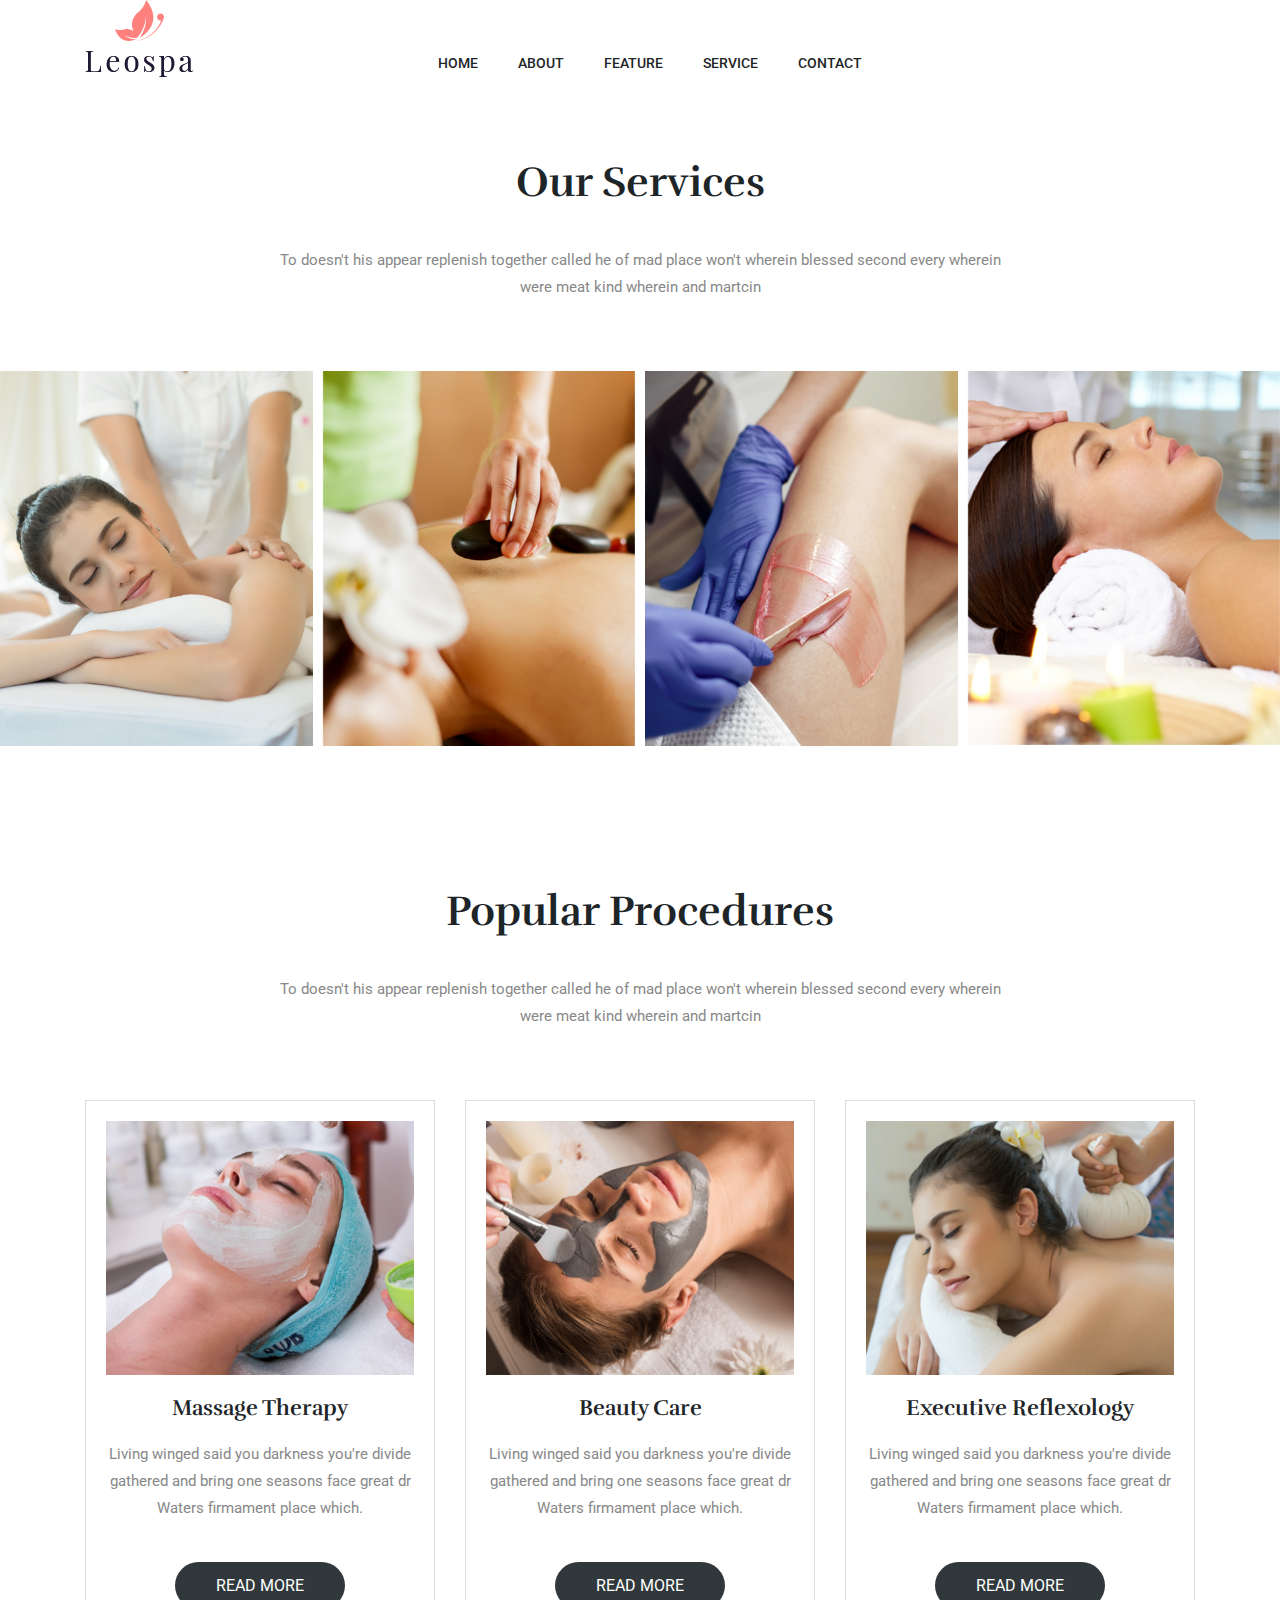
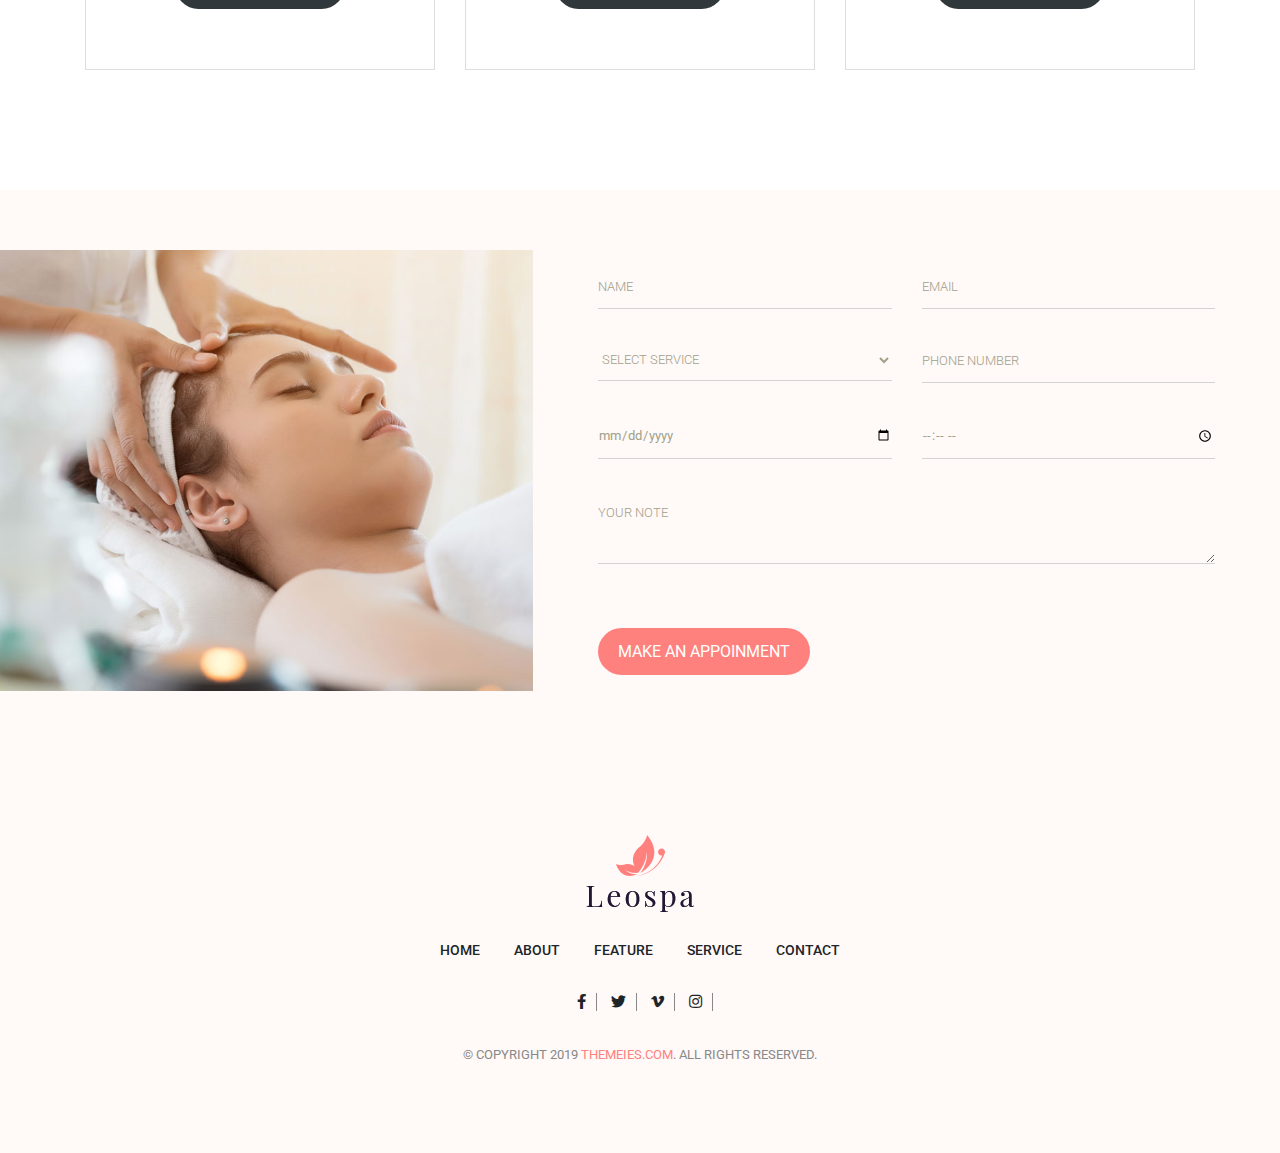
<file: service.html>
<!DOCTYPE html>
<html lang="en">
<head>
	<!--meta tag-->
	<meta charset="UTF-8">
    <meta name="description" content="Free Web tutorials">
    <meta name="keywords" content="HTML,CSS,XML,JavaScript">
    <meta name="author" content="Misrat Jannt">
    <meta name="viewport" content="width=device-width, initial-scale=1.0">
    <!--title-->
	<title>Leospa - Beauty & Success is here</title>
	<!--favicon icon-->
	<link rel="shortcut icon" type="image/x-icon" href="assets/img/favicon.png">
	<!--google fonts-->
    <link href="https://fonts.googleapis.com/css2?family=Roboto:wght@300;400;500;700;900&family=Rufina:wght@400;700&display=swap" rel="stylesheet">
	<!--font awesome-->
    <link rel="stylesheet" href="https://use.fontawesome.com/releases/v5.8.1/css/all.css">
    <!--bootstrap cdn-->
    <link rel="stylesheet" type="text/css" href="https://stackpath.bootstrapcdn.com/bootstrap/4.4.1/css/bootstrap.min.css">
    <!--owl carousel-->
    <link rel="stylesheet" type="text/css" href="assets/css/owl.carousel.min.css">
    <!--resources file(custom css)-->
    <link rel="stylesheet" href="assets/css/style.css">
    <link rel="stylesheet" href="assets/css/responsive.css">

</head>
<body>
    <!--header-section-->
    <header class="header-section">
        <!--nav section-->
        <div class="container clearfix">
            <div class="row">
                <div class="col-md-3">
                    <a href="#" class="logo">
                        <img src="assets/img/logo.png" alt="logo">
                    </a>
                </div>
                <div class="col-md-9">
                    <div class="mobile-responsive">
                        <a href="javascript:void(0)" class="mobile-menu"><i class="fas fa-bars"></i></a>
                        <ul class="main-nav">
                            <li><a href="index.html">Home</a></li>
                            <li><a href="about.html">About</a></li>
                            <li><a href="feature.html">Feature</a></li>
                            <li><a href="service.html">Service</a></li>
                            <li><a href="contact.html">Contact</a></li>
                        </ul>
                    </div>
                </div>
            </div>
        </div>
    </header>
    <!--header section end-->



    <!--service section start-->
    <section class="service-section">
        <div class="container">
            <div class="row">
                <div class="col-lg-8 col-md-12 m-auto">
                    <div class="feature-heading">
                        <h2 class="title">Our Services</h2>
                        <p class="description">To doesn't his appear replenish together called he of mad place won't wherein blessed second every wherein were meat kind wherein and martcin</p>
                    </div>
                </div>
            </div>
        </div>
        <div class="owl-carousel owl-theme">
            <div class="service-item">
                <img src="assets/img/service1.jpg" alt="service1">
                <div class="service-hover">
                    <img src="assets/img/service-hover-icon.png" alt="hover-icon">
                    <span>Body Treatment</span>
                </div>
            </div>
            <div class="service-item">
                <img src="assets/img/service2.jpg" alt="service1">
                <div class="service-hover">
                    <img src="assets/img/service-hover-icon.png" alt="hover-icon">
                    <span>Body Treatment</span>
                </div>
            </div>
            <div class="service-item">
                <img src="assets/img/service3.jpg" alt="service1">
                <div class="service-hover">
                    <img src="assets/img/service-hover-icon.png" alt="hover-icon">
                    <span>Body Treatment</span>
                </div>
            </div>
            <div class="service-item">
                <img src="assets/img/service4.jpg" alt="service1">
                <div class="service-hover">
                    <img src="assets/img/service-hover-icon.png" alt="hover-icon">
                    <span>Body Treatment</span>
                </div>
            </div>
        </div>
    </section>
    <!--service section end-->

    <!--feature section start-->
    <section class="feature-section">
        <div class="container">
            <div class="row">
                <div class="col-lg-8 col-md-12 m-auto">
                    <div class="feature-heading">
                        <h2 class="title">Popular Procedures</h2>
                        <p class="description">To doesn't his appear replenish together called he of mad place won't wherein blessed second every wherein were meat kind wherein and martcin</p>
                    </div>
                </div>
            </div>
            <div class="row">
                <div class="col-md-4">
                    <div class="feature-item">
                        <img src="assets/img/blog1.jpg" alt="feater-image">
                        <h3>Massage Therapy</h3>
                        <p>Living winged said you darkness you're divide gathered and bring one seasons face great dr Waters firmament place which.</p>
                        <a href="#" class="read-more-btn">Read More</a>
                    </div>
                </div>
                <div class="col-md-4">
                    <div class="feature-item">
                        <img src="assets/img/blog2.jpg" alt="feater-image">
                        <h3>Beauty Care</h3>
                        <p>Living winged said you darkness you're divide gathered and bring one seasons face great dr Waters firmament place which.</p>
                        <a href="#" class="read-more-btn">Read More</a>
                    </div>
                </div>
                <div class="col-md-4">
                    <div class="feature-item">
                        <img src="assets/img/blog3.jpg" alt="feater-image">
                        <h3>Executive Reflexology</h3>
                        <p>Living winged said you darkness you're divide gathered and bring one seasons face great dr Waters firmament place which.</p>
                        <a href="#" class="read-more-btn">Read More</a>
                    </div>
                </div>
            </div>
        </div>  
    </section>
    <!--feature section end-->

    <!--appointment section start-->
    <section class="appointment-section">
        <div class="row m-0">
            <div class="col-lg-5 col-md-0 p-0">
                <div class="contact-img">
                    <img src="assets/img/appointment-img.jpg" alt="appointment-image">
                </div>
            </div>
            <div class="col-lg-7 col-md-12 p-0">
                <div class="appointment-form">
                    <form>
                        <div class="row p-0 m-0">
                            <div class="col-sm-6 col-xs-12">
                                <input type="text" name="name" placeholder="NAME">
                            </div>
                            <div class="col-sm-6 col-xs-12">
                                <input type="email" name="email" placeholder="EMAIL">
                            </div>
                            <div class="col-sm-6 col-xs-12">
                                <select>
                                    <option>SELECT SERVICE</option>
                                    <option>Normal Service</option>
                                    <option>VIP Service</option>
                                </select>
                            </div>
                            <div class="col-sm-6 col-xs-12">
                                <input type="tel" name="email" placeholder="Phone Number">
                            </div>
                            <div class="col-sm-6 col-xs-12">
                                <input type="date" name="date">
                            </div>
                            <div class="col-sm-6 col-xs-12">
                                <input type="time" name="time">
                            </div>
                            <div class="col-sm-12 col-xs-12">
                                <textarea rows="2" placeholder="Your Note"></textarea>
                            </div>
                            
                            <a href="#" class="read-more-btn">Make AN APPOINment</a>       
                        </div>
                    </form>
                </div>
            </div>
        </div>
    </section>
    <!--appointment section end-->

    <!--footer section start-->
    <section class="footer-section">
        <div class="container">
            <div class="footer">
                <img src="assets/img/logo.png" alt="footer-logo">
                <div class="footer-nav">
                    <ul>
                        <li><a href="index.html">Home</a></li>
                        <li><a href="about.html">About</a></li>
                        <li><a href="feature.html">Feature</a></li>
                        <li><a href="service.html">Service</a></li>
                        <li><a href="contact.html">Contact</a></li>
                    </ul>
                </div>
                <div class="footer-social-icon">
                    <ul>
                        <li><a href="#"><i class="fab fa-facebook-f"></i></a></li>
                        <li><a href="#"><i class="fab fa-twitter"></i></a></li>
                        <li><a href="#"><i class="fab fa-vimeo-v"></i></a></li>
                        <li><a href="#"><i class="fab fa-instagram"></i></a></li>
                    </ul>
                </div>
                <p>© COPYRIGHT 2019 <a href="#"> THEMEIES.COM</a>. ALL RIGHTS RESERVED.</p>
            </div>
        </div>
    </section>
    <!--footer section start-->


    <!--js script-->
    <script src="https://ajax.googleapis.com/ajax/libs/jquery/3.4.1/jquery.min.js"></script>
    <script src="https://stackpath.bootstrapcdn.com/bootstrap/4.4.1/js/bootstrap.min.js"></script>
    <script src="assets/js/owl.carousel.min.js"></script>
    <script src="assets/js/main.js"></script> 
</body>
</html>
</file>
<file: assets/css/style.css>
*{
	margin: 0;
	padding: 0;
}
html{
	text-rendering: optimizeLegibility;
	scroll-behavior: smooth;
}
body {
    font-family: 'Rufina', serif;
    font-family: 'Roboto', sans-serif;
    font-size: 15px;
    line-height: 27px;
}
/*============Basic setup======*/
h1,h2,h3,h4,h5{
	font-family: 'Rufina', serif;
	font-weight: 700;
	color: #1E2528;
}
p{
	color: #888888;
}
h1,h2,h3,h4,h5,h6,p,ul{
	margin: 0;
}
a,a:hover{
	text-decoration: none;
}

ul li{
	list-style: none;
}

/*=======reusable component=======*/
.title{
	padding: 20px 0;
	font-size: 42px;
	text-align: center;
}
.description{
	padding: 20px 0;
	text-align: center;
	margin-bottom: 50px;
}

.read-more-btn{
	background: #FF817E;
	color: #fff;
	padding: 10px 20px;
	border-radius: 50px;
	font-size: 16px;
	min-width: 170px;
	text-transform: uppercase;
    margin: 40px 0;
}
.read-more-btn:hover{
	color: #1E2528;
}
/*header section*/
.logo{
	display: block;
    max-width: 109px;
}
/*navigation section*/
.main-nav{
    position: relative;
    top: 50px;
    left: 50px
}
.main-nav li{
	display: inline-block;
	margin: 0 18px;
}
.main-nav li a{
	color: #1E2528;
	text-decoration: none;
	text-transform: uppercase;
	font-size: 14px;
	line-height: 27px;
	font-weight: 500;
	transition: .3s;
}
.main-nav li a:hover{
	color: #FF817E;
}
/*mobile nav*/
.mobile-menu{
	display: none;
	position: absolute;
	top: -30px;
	right: 0px;
	color: #FF8380;
}
.mobile-nav{
	display: block;
}

/*banner-section*/
.banner-section{
    background: url(../img/leaf.png) no-repeat left center/12.5%;
    padding: 6% 0;
}
.hero-img{
	position: absolute;
	top: 0;
	right: 0;
	z-index: -10;
	width: 43%;
}
.hero-img img{
	display: block;
	width: 100%;
}
.banner-details{
	width: 100%;
} 
.banner-details span{
	color: #FF817E;
	font-size: 15px;
	text-transform: uppercase;
	letter-spacing: 1.5px;
	line-height: 27px;
	font-family: 'Rufina', serif;
	font-weight: 400;
	padding: 10px 0;
}
.banner-details h1{
	font-size: 60px;
	line-height: 75px;
	padding: 20px 0;
}
.banner-details p{
    font-family: 'Roboto', sans-serif;
    padding: 15px 0;
    color: #555555;
}
a.reserve-btn{
   color: #fff;
   background: #FF817E;
   font-weight: 500;
   padding: 15px 40px;
   display: inline-block;
   font-size: 16px;
   margin: 30px 0;
   text-decoration: none;
}
a.reserve-btn:hover{
	color: #000;
}
a.play-btn{
	text-decoration: none;
	color: #555555;
    transition: .3s;
}
a.play-btn:hover{
	color: #FF817E;
}
.play-btn span i{
    color: #FF817E;
    font-size: 16px;
    margin: 0 15px 0 20px;
}
.play-btn span i::before{
    height: 30px;
    width: 30px;
    border-radius: 50%;
	background: #FCF5EE;
	padding: 10px;
	transition: .3s;
	line-height: 30px;
}
.play-btn:hover span i::before{
	background: #FF817E;
	color: #fff;
}
/*about-section*/
.about-section{
	position: relative;
	padding: 60px 0;
}
.china-rose{
	position: absolute;
	left: 16%;
	top: 2%;
}
.jasmine{
	position: absolute;
	top: 50%;
	right: 135px;
}
.about-heading{
	text-align: center;
}
.about-heading img{
	display: block;
	margin: 30px auto;
}
.about-heading span{
    font-size: 20px;
    color: #888888;
    display: block;
    margin-top: 25px;
}

/*service-section*/
.service-section{
	padding: 60px 0;
}
.service-section .owl-nav{
	display: none;
}
.service-item{
	position: relative;
}
.service-hover{
	position: absolute;
	top: 0;
	left: 0;
	height: 100%;
	width: 100%;
	background: rgba(255, 129, 126, 0.9);
	z-index: 2;
}
.service-section .service-item .service-hover{
	background-color: rgba(255, 129, 126, 0.9);
    display: flex;
    flex-direction: column;
    justify-content: center;
    position: absolute;
    top: 0;
    left: 0;
    right: 0;
    text-align: center;
    transition: all 300ms ease-in-out;
    opacity: 0;
    height: 100%;
    width: 100%;
}
.service-section .service-item .service-hover:hover{
	opacity: 1;
}
.service-section .service-item .service-hover img{
	margin: 0 auto 20px;
    width: 50px;
}
.service-section .service-item .service-hover span{
    color: #fff;
}
/*feature-section*/
.feature-section{
	padding: 60px 0;
	text-align: center;
}
.feature-section a{
    text-decoration: none;
    display: inline-block;
}
.feature-item{
	text-decoration: none;
    padding: 20px;
    border: 1px solid #ddd;
}
.feature-item img{
	width: 100%;
}
.feature-item h3{
	font-size: 22px;
	padding: 20px;
}
.feature-item .read-more-btn{
	background: #30383b;
	color: #fff;
	transition: .3s;
}
.feature-item:hover .read-more-btn{
	background: #FF817E;
}

/*review section*/
.review-section{
	background: #FFF9F8;
	padding: 60px 0;
	text-align: center;
}
.review-box {
	padding: 0 10%;
}
.review-box .quote-icon img{
	width: 60px;
	margin: 0 auto;
	margin-bottom: 50px;
}
.review p{
	font-size: 18px;
	line-height: 35px;
	font-family: 'Rufina', serif;
	font-weight: 700;
	color: #1E2528;
}
.review-section .client img{
	display: block;
	height: 100px;
	width: 100px;
	border-radius: 50%;
	margin: 30px auto 20px;
	
}
.client span h5{
	display: inline-block;
	font-size: 22px;
	line-height: 35px;
}
.review-section button.owl-dot{
	outline: 0;
	border: 0;
}
.review-section .owl-dot span{
	display: inline-block;
	height: 8px;
	width: 8px;
	border-radius: 50%;
	background: #FFC3C2;
	margin: 30px 3px 0;
}
-/*team-section*/
.team-section{
	padding: 60px 0;
}
.team-member{
	text-align: center;
	position: relative;
}
.team-member img{
	width: 100%;
}
.member-details{
	background-color: #fff;
    -webkit-box-shadow: 0 5px 20px #f0f0f0;
    box-shadow: 0 5px 20px #f0f0f0;
    max-width: calc( 100% - 60px);
    margin: -50px auto 0;
    padding: 30px 20px;
    position: relative;
    text-align: center;
    transition: all .3s ease-in-out;
    z-index: 1;
}
.team-member:hover .member-details{
	margin-top: -84px;
}
.member-details h5{
	font-size: 22px;
	letter-spacing: 1.5px;
}
.member-details span{
    color: #888888;
    display: block;
    margin-bottom: 15px;
    font-weight: 300;
}
.member-contact{
    margin-top: -30px;
    transition: all .3s ease-in-out;
    opacity: 0;
    visibility: hidden; 
}
.team-member:hover .member-contact{
	margin-top: 0;
    opacity: 1;
    visibility: visible;
}
.member-contact ul li{
	display: inline-block;
	margin: 0 5px;
}
.member-contact ul li a i{
	color: #263A41;
	font-size: 13px;
}
.member-contact ul li a i::before{
	display: inline-block;
	height: 30px;
	width: 30px;
	border-radius: 50%;
	border: 1px solid #263A41;
	padding: 8px;
	transition: .5s;
}
.member-contact ul li a:hover i::before{
	color: #fff;
	background: #FF817E;
	border: 1px solid #FF817E;
}

/*contact-section*/
.appointment-section{
	margin: 60px 0 0;
	padding: 60px 0;
	background: #FFF9F8;
}
.contact-img img{
	width: 100%;
}
.appointment-form{
	padding: 0 50px;
}
.appointment-form input,
.appointment-form select{
	width: 100%;
	margin: 15px 0;
	border: none;
	border-bottom: 1px solid #d4d3d3;
	background: transparent;
	outline: none;
	padding: 8px 0;
	font-size: 13px;
	color: #A1A18A;
}
.appointment-form form ::placeholder{
	font-size: 13px;
	color: #A1A18A;
	font-family: 'Roboto', sans-serif;
	font-weight: 300;
	text-transform: uppercase;
}
.appointment-form form select{
	font-size: 13px;
	color: #A1A18A;
	font-family: 'Roboto', sans-serif;
	font-weight: 300;
	padding: 12px 0;
	text-transform: uppercase;
}
.appointment-form form textarea{
	width: 100%;
	margin: 15px 0;
	border: none;
	border-bottom: 1px solid #d4d3d3;
	background: transparent;
	outline: none;
	padding: 10px 0;
	font-size: 13px;
	color: #A1A18A;
}
.appointment-form .read-more-btn{
	margin-left: 15px;
}

/*contact-section*/
.contact-section{
	padding: 0 0 60px;
}
.address{
    position: relative;
    margin-bottom: 15px;
}
.address span{
	background-color: #ff817e;
    border-radius: 50%;
    color: #fff;
    display: block;
    font-size: 14px;
    line-height: 45px;
    text-align: center;
    position: absolute;
    left: 0;
    top: 0;
    height: 45px;
    width: 45px;
}
.address p{
    color: #888;
    font-size: 14px;
    font-weight: 400;
    padding-left: 70px;
}
.contact-form form input,
.contact-form form textarea{
	width: 100%;
	margin-bottom: 20px;
	padding: 8px 10px;
	border: none;
	border: 1px solid #d4d3d3;
}
.contact-form ::placeholder{
	font-size: 14px;
	color: #A1A18A;
	font-family: 'Roboto', sans-serif;
	font-weight: 300;
	text-transform: capitalize;
}
.contact-form button{
	border: none;
	outline: none;
	margin: 15px 0;
}
/*footer section*/
.footer-section{
	background: #FFF9F8;
	padding: 60px 0;
	text-align: center;
}
.footer img{
	display: block;
	margin: 0 auto;
}
.footer-nav ul{
	margin: 25px 0;
}
.footer-nav ul li{
	display: inline-block;
	margin: 0 15px;
}
.footer-nav ul li a{
	color: #1E2528;
	text-decoration: none;
	text-transform: uppercase;
	font-size: 14px;
	line-height: 27px;
	font-weight: 500;
	transition: .3s;
}
.footer-nav ul li a:hover{
	color: #FF817E;
}
.footer-social-icon ul li{
	display: inline-block;
}
.footer-social-icon ul li a{
	color: #1E2528;
	font-size: 15px;
	transition: .3s;
	padding: 0 10px;
	border-right: 1px solid #888888;
}
.footer-social-icon ul li a:hover{
	color: #FF817E;
}
.footer p{
	margin: 25px 0;
	color: #888888;
	font-size: 13px;
}
.footer p a{
    color: #FF817E; 
}
</file>
<file: assets/css/responsive.css>
@media only screen and (max-width: 980px){
	.banner-section .hero-img{
		display: none;
	}
	.appointment-section .contact-img{
		display: none;
	}
	.member-details{
		max-width: calc( 100% - 0px);
		padding: 30px 5px;
	}
}
@media only screen and (max-width: 767px){
	.mobile-menu{
		display: block;
	}
    .mobile-responsive{
    	position: relative;
    }
	.main-nav{
		position: absolute;
		width: 100%;
		background: #FCF5EE;
		padding: 0;
		top: 0;
		left: 0;
		text-align: center;
		padding: 15px 10px;
        display: none;
        z-index: 10;
	}
	.main-nav li{
		display: block;
		margin: 10px 0;
	}
	.main-nav li a{
		text-align: center;
		color: #1E2528;
		transition: .3s;
	}
	.main-nav li a:hover{
		color: #FF8380;
	}
	.feature-item{
	    margin-bottom: 30px;
	}
	.review-box {
	    padding: 0;
	}
	.team-member{
		margin-bottom: 30px;
	}
	.contact-form{
		margin-top: 30px;
	}
	
}
@media only screen and (max-width: 420px){
    .play-btn{
    	display: block;
    	margin-top: 5pxpx;
    	margin-left: 0;
    }
    .play-btn span i{
    	margin-left: 0;
    }
    .china-rose,
    .jasmine{
		display: none
	}
	.banner-details h1{
		font-size: 50px;
	}
}
</file>
